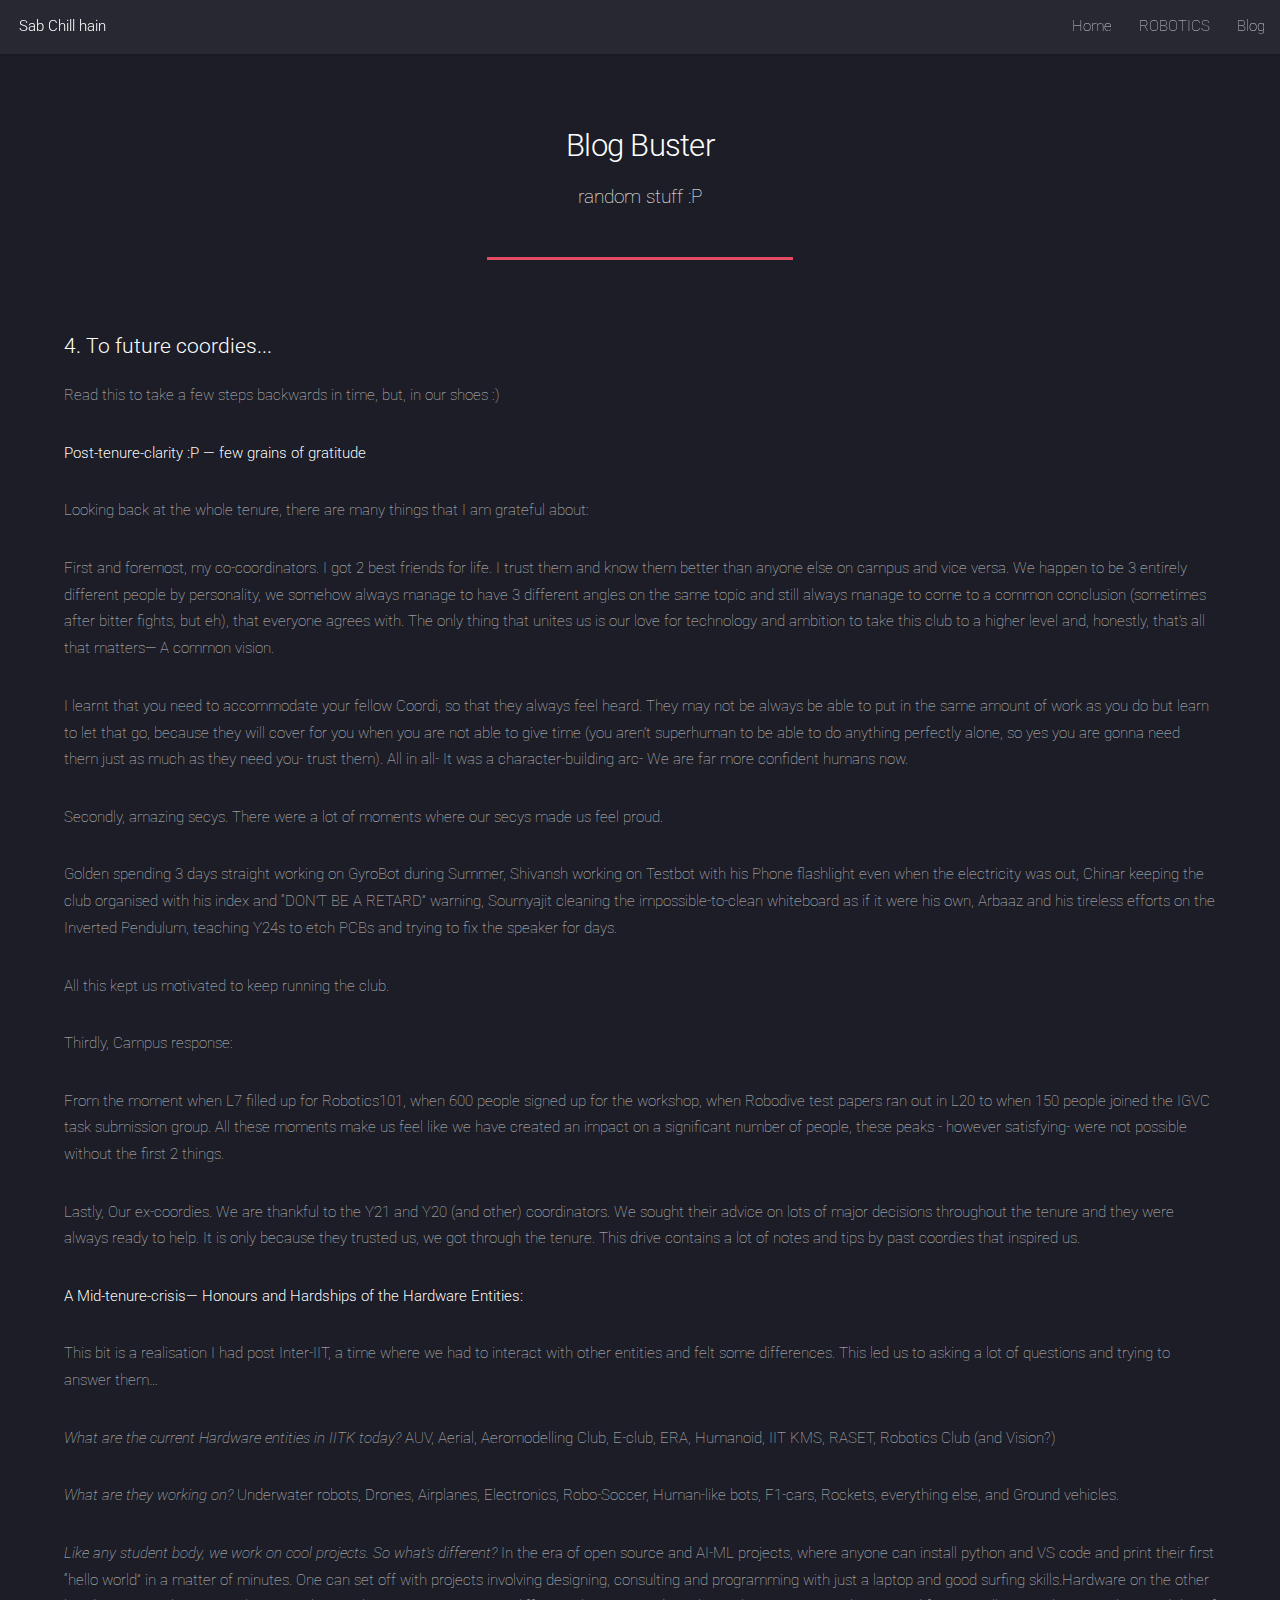
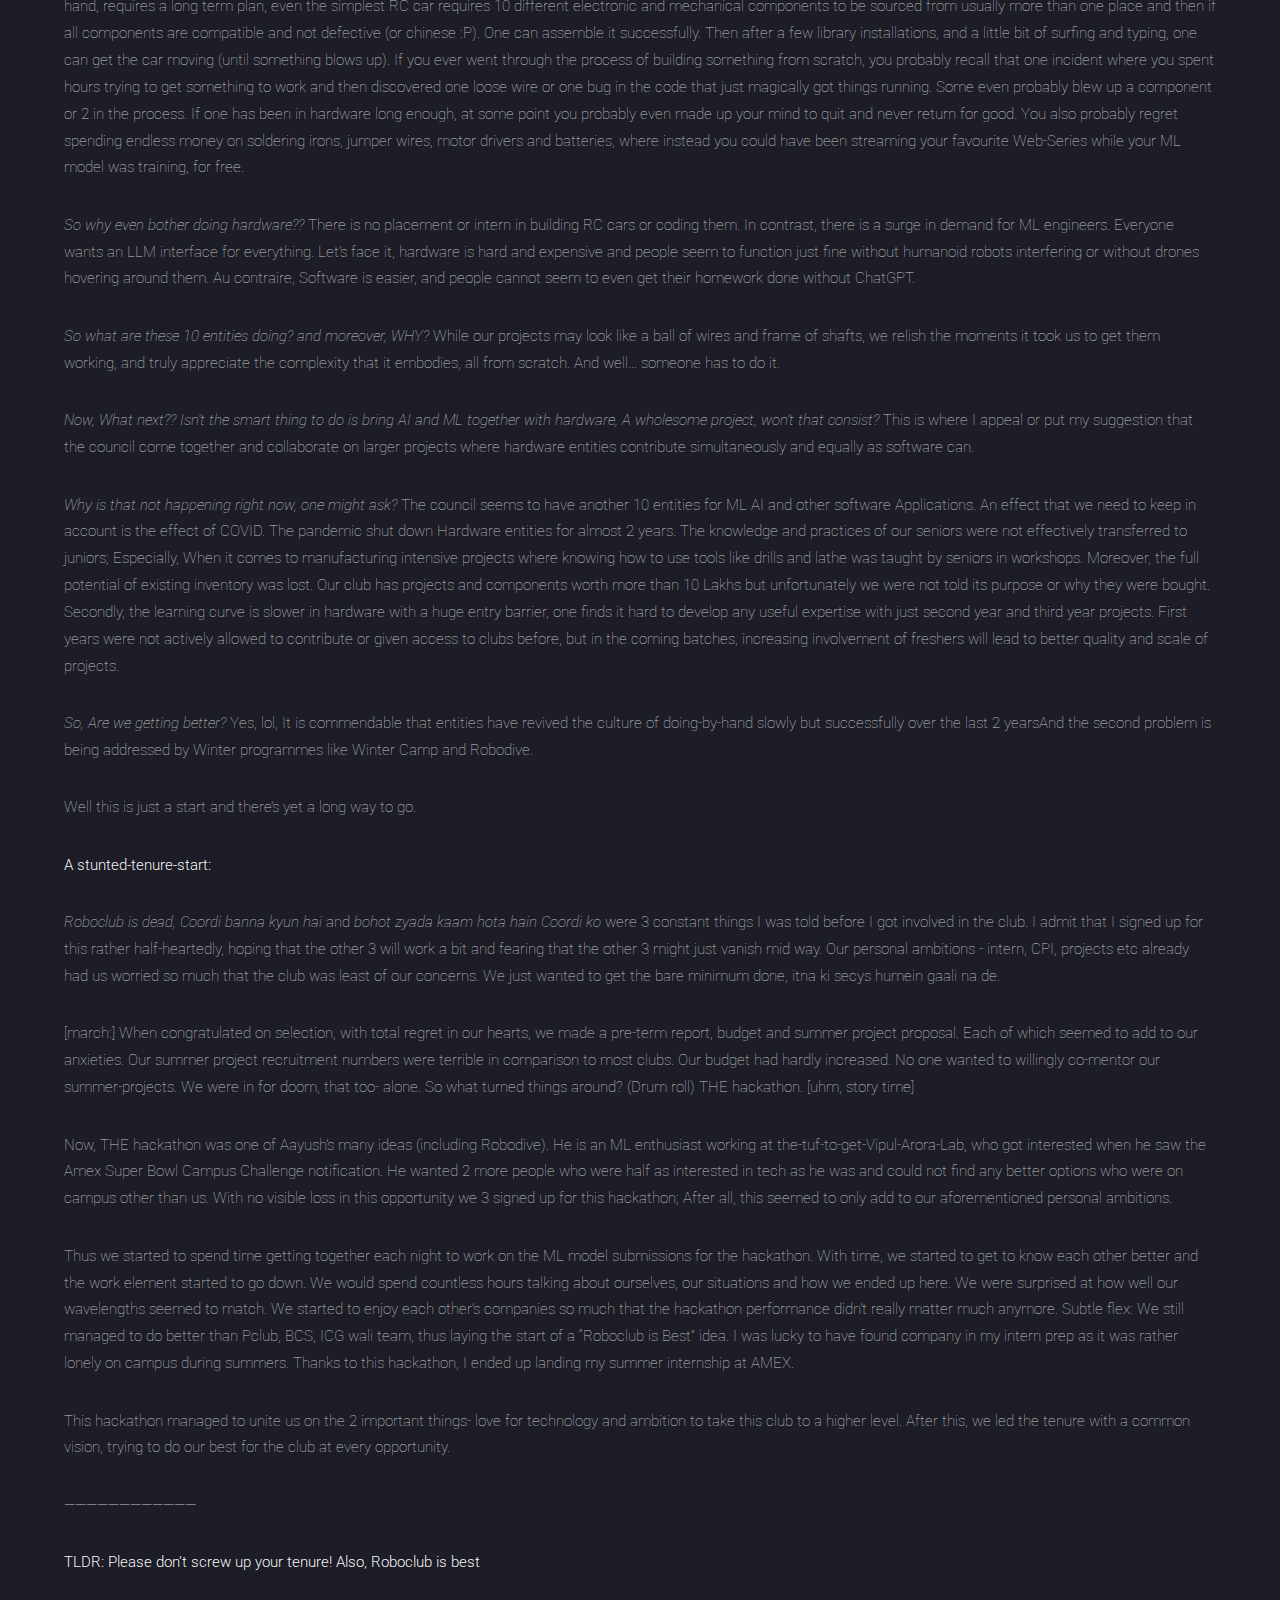
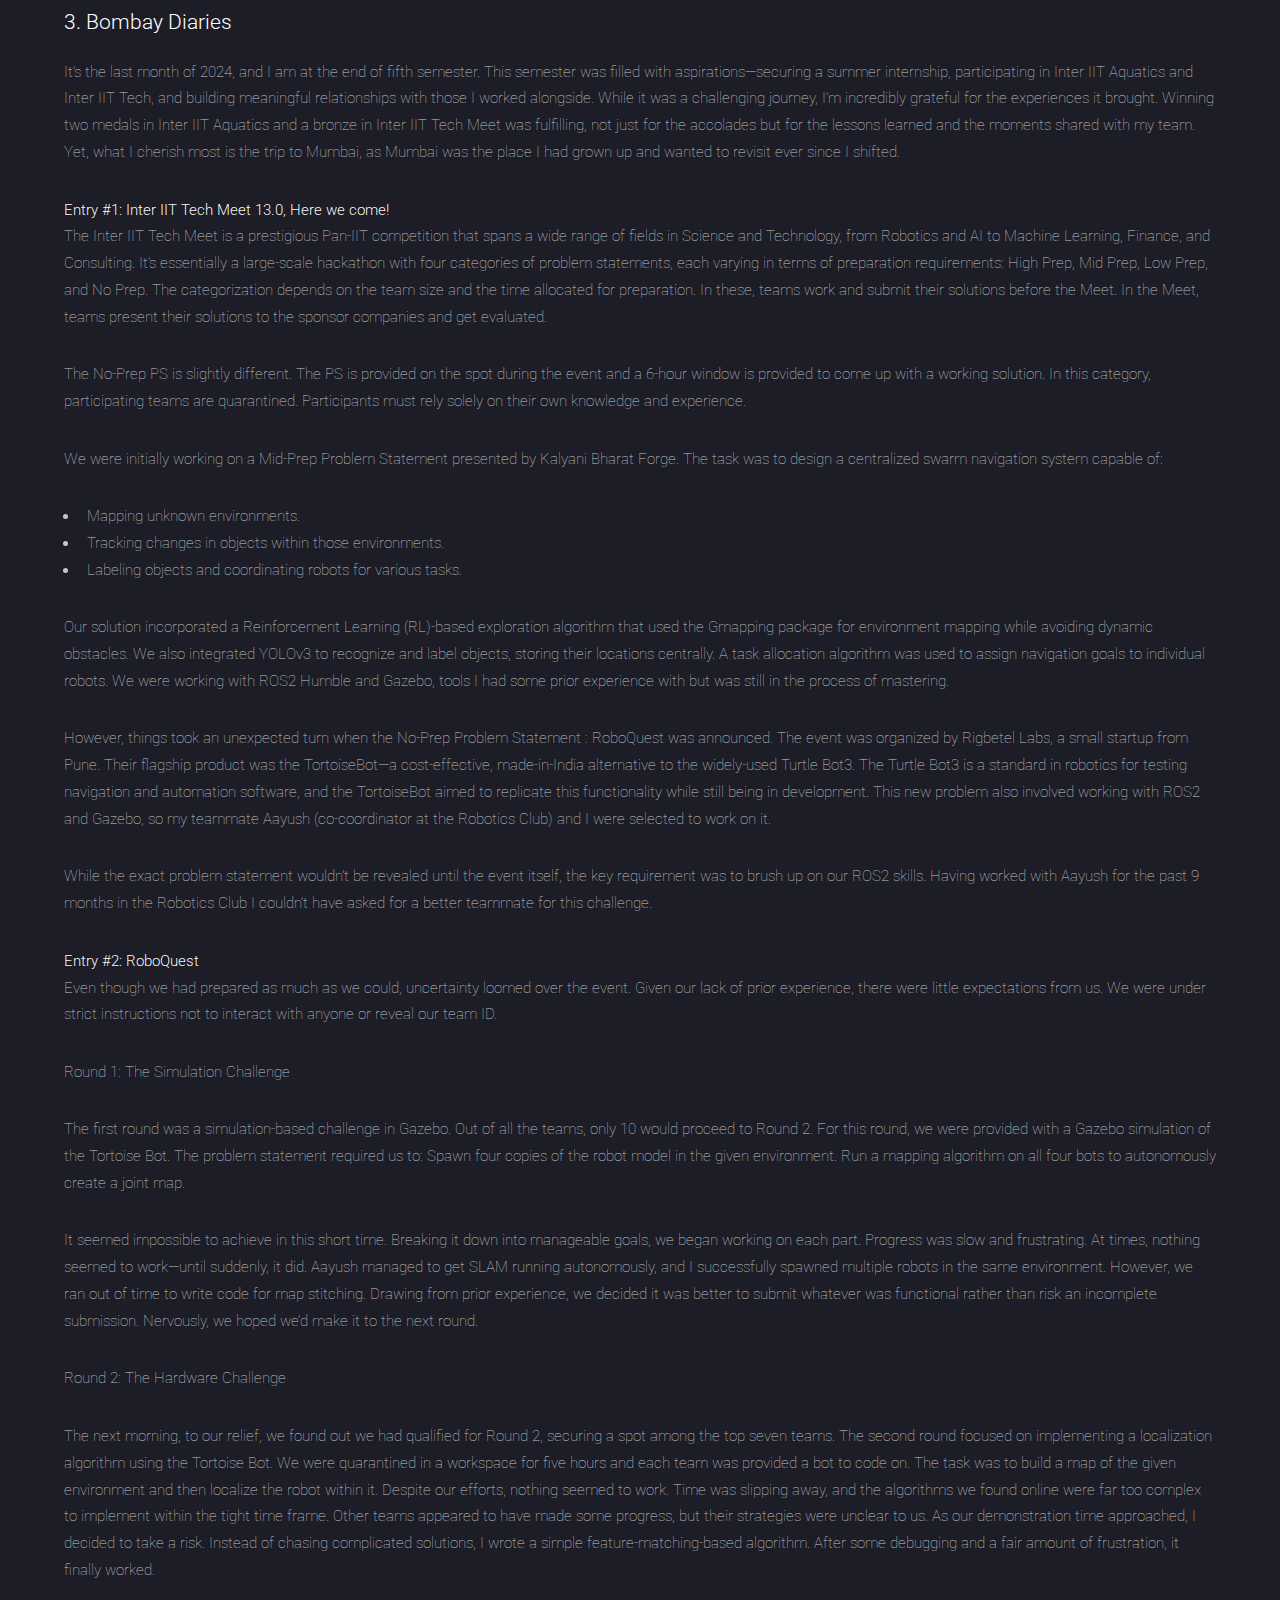
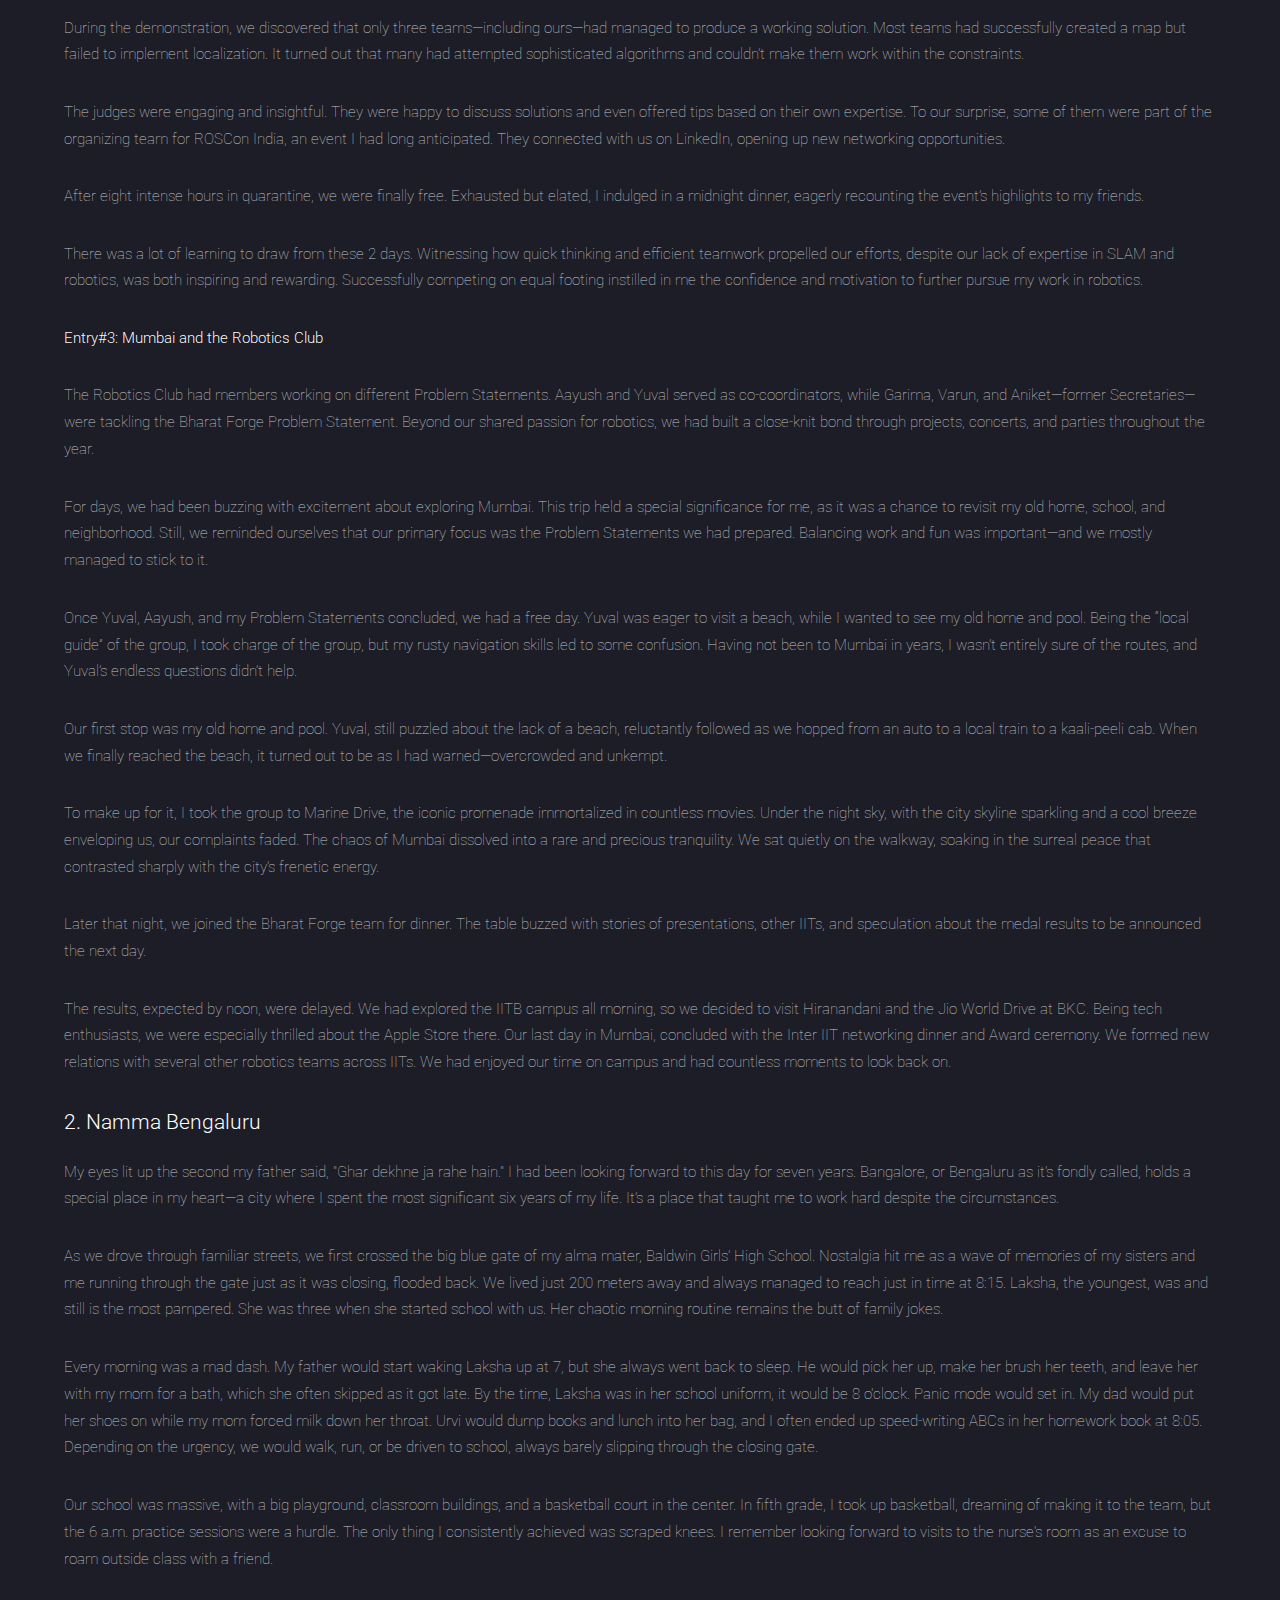
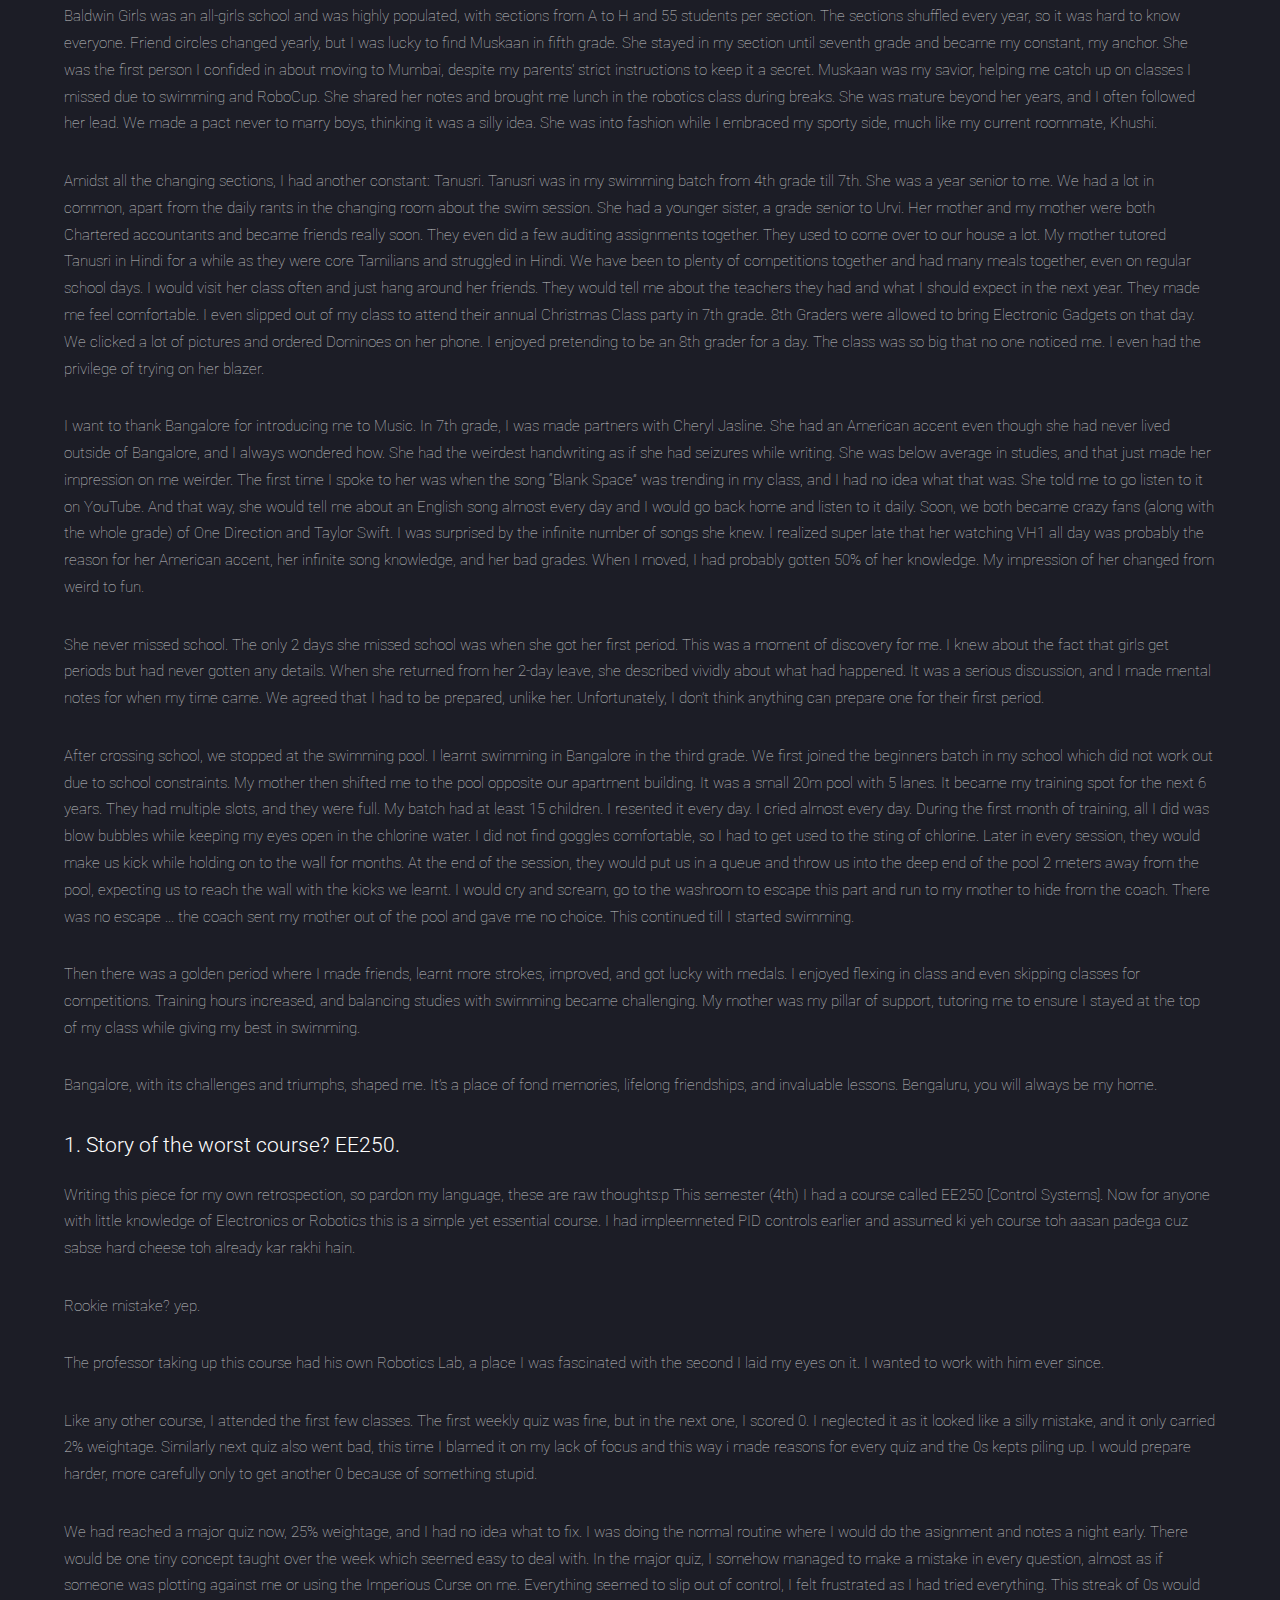
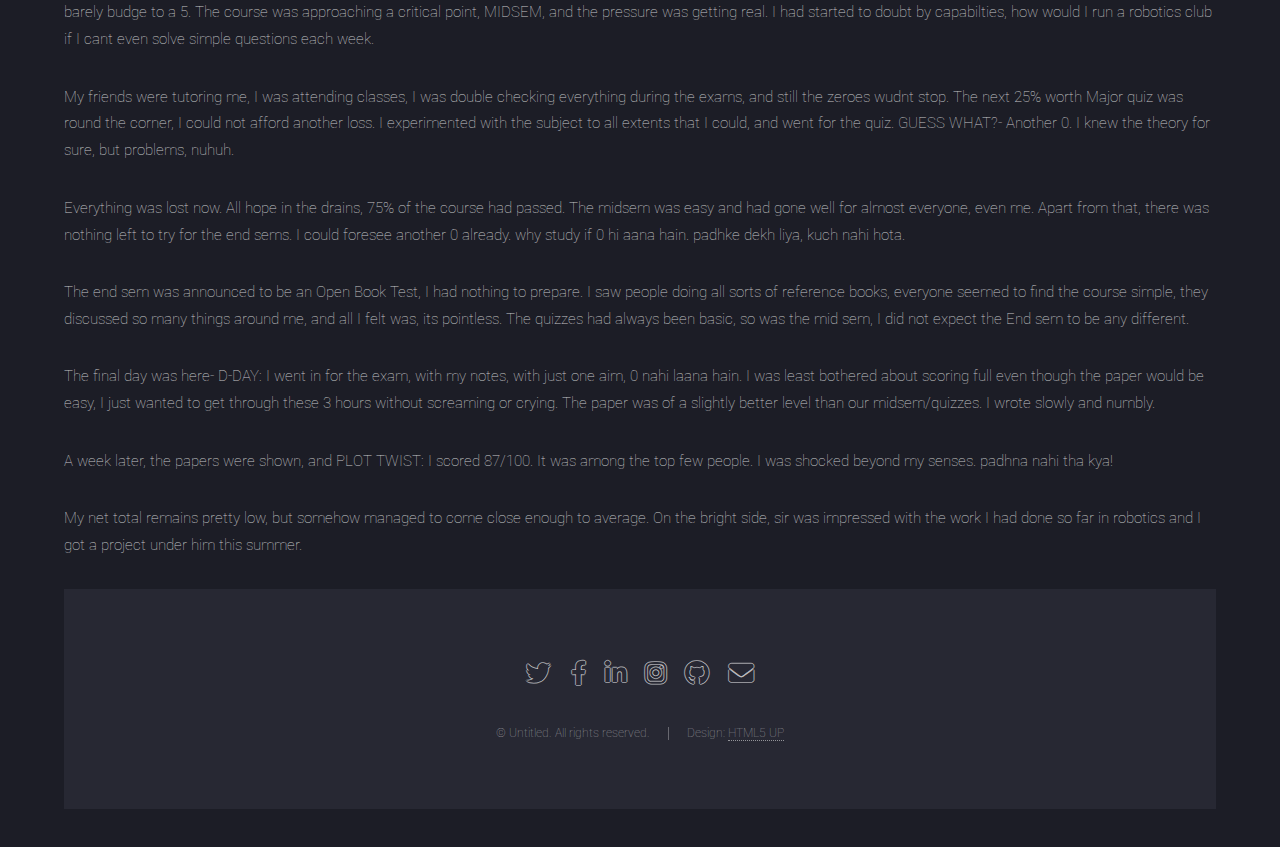
<file: blog.html>
<!DOCTYPE HTML>
<!--
	Landed by HTML5 UP
	html5up.net | @ajlkn
	Free for personal and commercial use under the CCA 3.0 license (html5up.net/license)
-->
<html>
	<head>
		<title>Elements</title>
		<meta charset="utf-8" />
		<meta name="viewport" content="width=device-width, initial-scale=1, user-scalable=no" />
		<link rel="stylesheet" href="assets/css/main.css" />
		<noscript><link rel="stylesheet" href="assets/css/noscript.css" /></noscript>
	</head>
	<!-- Google tag (gtag.js) -->
	<script async src="https://www.googletagmanager.com/gtag/js?id=G-2S0T8ME95P"></script>
	<script>
  		window.dataLayer = window.dataLayer || [];
  		function gtag(){dataLayer.push(arguments);}
  		gtag('js', new Date());
  		gtag('config', 'G-2S0T8ME95P');
	</script>
	<body class="is-preload">
		<div id="page-wrapper">

			<!-- Header -->
				<header id="header">
					<h1 id="logo"><a href="index.html">Sab Chill hain</a></h1>
					<nav id="nav">
						<ul>
							<li><a href="index.html">Home</a></li>
							<!-- <li>
								<a href="#">Layouts</a>
								<ul>
									<li><a href="left-sidebar.html">Left Sidebar</a></li>
									<li><a href="right-sidebar.html">Right Sidebar</a></li>
									<li><a href="no-sidebar.html">No Sidebar</a></li>
									<li>
										<a href="#">Submenu</a>
										<ul>
											<li><a href="#">Option 1</a></li>
											<li><a href="#">Option 2</a></li>
											<li><a href="#">Option 3</a></li>
											<li><a href="#">Option 4</a></li>
										</ul>
									</li>
								</ul>
							</li> -->
							<li><a href="elements.html">ROBOTICS</a></li>
                            <li><a href="blog.html">Blog</a></li>
							<!-- <li><a href="#" class="button primary">Sign Up</a></li> -->
						</ul>
					</nav>
				</header>

			<!-- Main -->
				<div id="main" class="wrapper style1">
					<div class="container">
						<header class="major">
							<h2>Blog Buster</h2>
							<p>random stuff :P</p>
						</header>
						<section>
							<header>
								<h3>4. To future coordies...</h3>
							</header>
							
							
    <p>Read this to take a few steps backwards in time, but, in our shoes :)</p>
    
    <strong><p>Post-tenure-clarity :P — few grains of gratitude</p></strong>
    
    <p>Looking back at the whole tenure, there are many things that I am grateful about:</p>
    
    <p>First and foremost, my co-coordinators. I got 2 best friends for life. I trust them and know them better than anyone else on campus and vice versa. We happen to be 3 entirely different people by personality, we somehow always manage to have 3 different angles on the same topic and still always manage to come to a common conclusion (sometimes after bitter fights, but eh), that everyone agrees with. The only thing that unites us is our love for technology and ambition to take this club to a higher level and, honestly, that's all that matters— A common vision.</p>
    
    <p>I learnt that you need to accommodate your fellow Coordi, so that they always feel heard. They may not be always be able to put in the same amount of work as you do but learn to let that go, because they will cover for you when you are not able to give time (you aren’t superhuman to be able to do anything perfectly alone, so yes you are gonna need them just as much as they need you- trust them). All in all- It was a character-building arc- We are far more confident humans now.</p>
    
    <p>Secondly, amazing secys. There were a lot of moments where our secys made us feel proud.</p>
    
    <p>Golden spending 3 days straight working on GyroBot during Summer, Shivansh working on Testbot with his Phone flashlight even when the electricity was out, Chinar keeping the club organised with his index and “DON’T BE A RETARD” warning, Soumyajit cleaning the impossible-to-clean whiteboard as if it were his own, Arbaaz and his tireless efforts on the Inverted Pendulum, teaching Y24s to etch PCBs and trying to fix the speaker for days.</p>
    
    <p>All this kept us motivated to keep running the club.</p>
    
    <p>Thirdly, Campus response:</p>
    
    <p>From the moment when L7 filled up for Robotics101, when 600 people signed up for the workshop, when Robodive test papers ran out in L20 to when 150 people joined the IGVC task submission group. All these moments make us feel like we have created an impact on a significant number of people, these peaks - however satisfying- were not possible without the first 2 things.</p>
    
    <p>Lastly, Our ex-coordies. We are thankful to the Y21 and Y20 (and other) coordinators. We sought their advice on lots of major decisions throughout the tenure and they were always ready to help. It is only because they trusted us, we got through the tenure. This drive contains a lot of notes and tips by past coordies that inspired us.</p>
    
    <p><strong>A Mid-tenure-crisis— Honours and Hardships of the Hardware Entities:</strong></p>
    
    <p>This bit is a realisation I had post Inter-IIT, a time where we had to interact with other entities and felt some differences. This led us to asking a lot of questions and trying to answer them…</p>
    
    <p><i>What are the current Hardware entities in IITK today?</i> AUV, Aerial, Aeromodelling Club, E-club, ERA, Humanoid, IIT KMS, RASET, Robotics Club (and Vision?)</p>
    
    <p><i>What are they working on?</i> Underwater robots, Drones, Airplanes, Electronics, Robo-Soccer, Human-like bots, F1-cars, Rockets, everything else, and  Ground vehicles.</p>
    
    <p><i>Like any student body, we work on cool projects. So what's different?</i> In the era of open source and AI-ML projects, where anyone can install python and VS code and print their first “hello world” in a matter of minutes. One can set off with projects involving designing, consulting and programming with just a laptop and good surfing skills.Hardware on the other
		hand, requires a long term plan, even the simplest RC car requires 10 different electronic and
		mechanical components to be sourced from usually more than one place and then if all
		components are compatible and not defective (or chinese :P). One can assemble it
		successfully. Then after a few library installations, and a little bit of surfing and typing, one
		can get the car moving (until something blows up). If you ever went through the process of
		building something from scratch, you probably recall that one incident where you spent
		hours trying to get something to work and then discovered one loose wire or one bug in the
		code that just magically got things running. Some even probably blew up a component or 2
		in the process. If one has been in hardware long enough, at some point you probably even
		made up your mind to quit and never return for good. You also probably regret spending
		endless money on soldering irons, jumper wires, motor drivers and batteries, where instead
		you could have been streaming your favourite Web-Series while your ML model was training,
		for free.</p>
    
    <p><i>So why even bother doing hardware??</i> There is no placement or intern in building RC cars or coding them. In contrast, there is a surge in demand for ML engineers. Everyone wants an
		LLM interface for everything. Let’s face it, hardware is hard and expensive and people seem
		to function just fine without humanoid robots interfering or without drones hovering around
		them. Au contraire, Software is easier, and people cannot seem to even get their homework
		done without ChatGPT.</p>
    
	<p>	<i>So what are these 10 entities doing? and moreover, WHY?</i> While our projects may look like a
		ball of wires and frame of shafts, we relish the moments it took us to get them working, and
		truly appreciate the complexity that it embodies, all from scratch. And well… someone has to
		do it.
	</p>
<p>
	<i>Now, What next?? Isn't the smart thing to do is bring AI and ML together with hardware, A
		wholesome project, won’t that consist? </i>	This is where I appeal or put my suggestion that the
		council come together and collaborate on larger projects where hardware entities contribute
		simultaneously and equally as software can.
		</p>
		<p><i>Why is that not happening right now, one might ask?</i>
		 The council seems to have another 10
		entities for ML AI and other software Applications. An effect that we need to keep in account
		is the effect of COVID. The pandemic shut down Hardware entities for almost 2 years. The
		knowledge and practices of our seniors were not effectively transferred to juniors; Especially,
		When it comes to manufacturing intensive projects where knowing how to use tools like drills
		and lathe was taught by seniors in workshops. Moreover, the full potential of existing
		inventory was lost. Our club has projects and components worth more than 10 Lakhs but
		unfortunately we were not told its purpose or why they were bought. Secondly, the learning
		curve is slower in hardware with a huge entry barrier, one finds it hard to develop any useful
		expertise with just second year and third year projects. First years were not actively allowed
		to contribute or given access to clubs before, but in the coming batches, increasing
		involvement of freshers will lead to better quality and scale of projects.
	</p>
    <p><i>So, Are we getting better? </i>Yes, lol, It is commendable that entities have revived the culture of doing-by-hand slowly but successfully over the last 2 yearsAnd the second problem is being
		addressed by Winter programmes like Winter Camp and Robodive.<p>
		</p>
		<p>
		Well this is just a start and there’s yet a long way to go.</p>
    
    <p><strong>A stunted-tenure-start:</strong></p>
    
    <p><i>Roboclub is dead, Coordi banna kyun hai</i> and <i>bohot zyada kaam hota hain Coordi ko</i> were 3 constant things I was told before I got involved in the club. I admit that I signed up for this rather
		half-heartedly, hoping that the other 3 will work a bit and fearing that the other 3 might just vanish
		mid way. Our personal ambitions - intern, CPI, projects etc already had us worried so much that the
		club was least of our concerns. We just wanted to get the bare minimum done, itna ki secys humein
		gaali na de.</p>
	<p>[march:] When congratulated on selection, with total regret in our hearts, we made a pre-term report,
		budget and summer project proposal. Each of which seemed to add to our anxieties. Our summer
		project recruitment numbers were terrible in comparison to most clubs. Our budget had hardly
		increased. No one wanted to willingly co-mentor our summer-projects. We were in for doom, that
		too- alone. So what turned things around? (Drum roll) THE hackathon. [uhm, story time]
	</p>	
    <p>Now, THE hackathon was one of Aayush’s many ideas (including Robodive). He is an ML enthusiast
		working at the-tuf-to-get-Vipul-Arora-Lab, who got interested when he saw the Amex Super Bowl
		Campus Challenge notification. He wanted 2 more people who were half as interested in tech as he
		was and could not find any better options who were on campus other than us. With no visible loss in
		this opportunity we 3 signed up for this hackathon; After all, this seemed to only add to our
		aforementioned personal ambitions.</p>
    
    <p>Thus we started to spend time getting together each night to work on the ML model submissions for the hackathon. With time, we started to get to know each other better and the work element started
		to go down. We would spend countless hours talking about ourselves, our situations and how we
		ended up here. We were surprised at how well our wavelengths seemed to match. We started to
		enjoy each other’s companies so much that the hackathon performance didn’t really matter much
		anymore. Subtle flex: We still managed to do better than Pclub, BCS, ICG wali team, thus laying the
		start of a “Roboclub is Best” idea. I was lucky to have found company in my intern prep as it was
		rather lonely on campus during summers. Thanks to this hackathon, I ended up landing my summer
		internship at AMEX.</p>
    
    <p>This hackathon managed to unite us on the 2 important things- love for technology and ambition to take this club to a higher level.  After this, we led the tenure with a common vision, trying to do
		our best for the club at every opportunity.</p>
    
    <p>————————————</p>
    
    <p><strong>TLDR: Please don’t screw up your tenure! Also, Roboclub is best</strong></p>
						
						<section>
							<header>
								<h3>3. Bombay Diaries</h3>
							</header>
							
								It’s the last month of 2024, and I am at the end of fifth semester. This semester was filled with aspirations—securing a summer internship, participating in Inter IIT Aquatics and Inter IIT Tech, and building meaningful relationships with those I worked alongside. While it was a challenging journey, I’m incredibly grateful for the experiences it brought. Winning two medals in Inter IIT Aquatics and a bronze in Inter IIT Tech Meet was fulfilling, not just for the accolades but for the lessons learned and the moments shared with my team. Yet, what I cherish most is the trip to Mumbai, as Mumbai was the place I had grown up and wanted to revisit ever since I shifted. 
							</p>	
								<strong>Entry #1: Inter IIT Tech Meet 13.0, Here we come!</strong> 

								<p>
									The Inter IIT Tech Meet is a prestigious Pan-IIT competition that spans a wide range of fields in Science and Technology, from Robotics and AI to Machine Learning, Finance, and Consulting. It’s essentially a large-scale hackathon with four categories of problem statements, each varying in terms of preparation requirements: High Prep, Mid Prep, Low Prep, and No Prep. The categorization depends on the team size and the time allocated for preparation.
								In these, teams work and submit their solutions before the Meet. In the Meet, teams present their solutions to the sponsor companies and get evaluated. 
								</p><p>
								The No-Prep PS is slightly different. The PS is provided on the spot during the event and a 6-hour window is provided to come up with a working solution. In this category, participating teams are quarantined. Participants must rely solely on their own knowledge and experience.
							</p><p>
								We were initially working on a Mid-Prep Problem Statement presented by Kalyani Bharat Forge. The task was to design a centralized swarm navigation system capable of:
								<ul>
									<li>Mapping unknown environments.</li>
									<li>Tracking changes in objects within those environments.</li>
									<li>Labeling objects and coordinating robots for various tasks.</li>
								</ul>
								
								</p>
								<p>

								Our solution incorporated a Reinforcement Learning (RL)-based exploration algorithm that used the Gmapping package for environment mapping while avoiding dynamic obstacles. We also integrated YOLOv3 to recognize and label objects, storing their locations centrally. A task allocation algorithm was used to assign navigation goals to individual robots.
								We were working with ROS2 Humble and Gazebo, tools I had some prior experience with but was still in the process of mastering.
							</p>
							<p>However, things took an unexpected turn when the No-Prep Problem Statement : RoboQuest was announced.  The event was organized by Rigbetel Labs, a small startup from Pune. Their flagship product was the TortoiseBot—a cost-effective, made-in-India alternative to the widely-used Turtle Bot3. The Turtle Bot3 is a standard in robotics for testing navigation and automation software, and the TortoiseBot aimed to replicate this functionality while still being in development.
								This new problem also involved working with ROS2 and Gazebo, so my teammate Aayush (co-coordinator at the Robotics Club) and I were selected to work on it.
								</p>
								While the exact problem statement wouldn’t be revealed until the event itself, the key requirement was to brush up on our ROS2 skills. Having worked with Aayush for the past 9 months in the Robotics Club I couldn’t have asked for a better teammate for this challenge. 
								
								</p>
								<strong>Entry #2: RoboQuest </strong>
							<p>
								Even though we had prepared as much as we could, uncertainty loomed over the event. Given our lack of prior experience, there were little expectations from us. We were under strict instructions not to interact with anyone or reveal our team ID. 
							</p>	
							<p>Round 1: The Simulation Challenge</p>
							<p>

								The first round was a simulation-based challenge in Gazebo. Out of all the teams, only 10 would proceed to Round 2. For this round, we were provided with a Gazebo simulation of the Tortoise Bot. The problem statement required us to:
								Spawn four copies of the robot model in the given environment.
								Run a mapping algorithm on all four bots to autonomously create a joint map.
							</p>
							<p>
								It seemed impossible to achieve in this short time. Breaking it down into manageable goals, we began working on each part. Progress was slow and frustrating. At times, nothing seemed to work—until suddenly, it did. Aayush managed to get SLAM running autonomously, and I successfully spawned multiple robots in the same environment.
								However, we ran out of time to write code for map stitching. Drawing from prior experience, we decided it was better to submit whatever was functional rather than risk an incomplete submission. Nervously, we hoped we’d make it to the next round.
							</p>
							<p>
								Round 2: The Hardware Challenge
							</p>
							<p>
								The next morning, to our relief, we found out we had qualified for Round 2, securing a spot among the top seven teams. The second round focused on implementing a localization algorithm using the Tortoise Bot. We were quarantined in a workspace for five hours and each team was provided a bot to code on. The task was to build a map of the given environment and then localize the robot within it.
								Despite our efforts, nothing seemed to work. Time was slipping away, and the algorithms we found online were far too complex to implement within the tight time frame. Other teams appeared to have made some progress, but their strategies were unclear to us.
								As our demonstration time approached, I decided to take a risk. Instead of chasing complicated solutions, I wrote a simple feature-matching-based algorithm. After some debugging and a fair amount of frustration, it finally worked.
							</p>
							<p>
								During the demonstration, we discovered that only three teams—including ours—had managed to produce a working solution. Most teams had successfully created a map but failed to implement localization. It turned out that many had attempted sophisticated algorithms and couldn’t make them work within the constraints.
							</p>
							<p>
								The judges were engaging and insightful. They were happy to discuss solutions and even offered tips based on their own expertise. To our surprise, some of them were part of the organizing team for ROSCon India, an event I had long anticipated. They connected with us on LinkedIn, opening up new networking opportunities.
							</p>
							<p>
								After eight intense hours in quarantine, we were finally free. Exhausted but elated, I indulged in a midnight dinner, eagerly recounting the event’s highlights to my friends.
							</p>
							<p>
								There was a lot of learning to draw from these 2 days. Witnessing how quick thinking and efficient teamwork propelled our efforts, despite our lack of expertise in SLAM and robotics, was both inspiring and rewarding. Successfully competing on equal footing instilled in me the confidence and motivation to further pursue my work in robotics. 
							</p>
							<p>
								<strong>Entry#3: Mumbai and the Robotics Club </strong> 
							</p>
							<p>
								The Robotics Club had members working on different Problem Statements. Aayush and Yuval served as co-coordinators, while Garima, Varun, and Aniket—former Secretaries—were tackling the Bharat Forge Problem Statement. Beyond our shared passion for robotics, we had built a close-knit bond through projects, concerts, and parties throughout the year.
							</p>
							<p>
								For days, we had been buzzing with excitement about exploring Mumbai. This trip held a special significance for me, as it was a chance to revisit my old home, school, and neighborhood. Still, we reminded ourselves that our primary focus was the Problem Statements we had prepared. Balancing work and fun was important—and we mostly managed to stick to it.
							</p>
							<p>
								Once Yuval, Aayush, and my Problem Statements concluded, we had a free day. Yuval was eager to visit a beach, while I wanted to see my old home and pool. Being the “local guide” of the group, I took charge of the group, but my rusty navigation skills led to some confusion. Having not been to Mumbai in years, I wasn’t entirely sure of the routes, and Yuval’s endless questions didn’t help.
							</p>
							<p>
								Our first stop was my old home and pool. Yuval, still puzzled about the lack of a beach, reluctantly followed as we hopped from an auto to a local train to a kaali-peeli cab. When we finally reached the beach, it turned out to be as I had warned—overcrowded and unkempt.
							</p>
							<p>
								To make up for it, I took the group to Marine Drive, the iconic promenade immortalized in countless movies. Under the night sky, with the city skyline sparkling and a cool breeze enveloping us, our complaints faded. The chaos of Mumbai dissolved into a rare and precious tranquility. We sat quietly on the walkway, soaking in the surreal peace that contrasted sharply with the city’s frenetic energy.
							</p>
							<p>
								Later that night, we joined the Bharat Forge team for dinner. The table buzzed with stories of presentations, other IITs, and speculation about the medal results to be announced the next day.
							</p>
							<p>
								The results, expected by noon, were delayed. We had explored the IITB campus all morning, so we decided to visit Hiranandani and the Jio World Drive at BKC. Being tech enthusiasts, we were especially thrilled about the Apple Store there. Our last day in Mumbai, concluded with the Inter IIT networking dinner and Award ceremony. We formed new relations with several other robotics teams across IITs. We had enjoyed our time on campus and had countless moments to look back on. 
								
								
							</p>

						<section>
							<header>
								<h3>2. Namma Bengaluru </h3>
							</header>
							<p>
								My eyes lit up the second my father said, "Ghar dekhne ja rahe hain." 
                                I had been looking forward to this day for seven years. Bangalore, or Bengaluru as it's fondly called, holds a special place in my heart—a city where I spent the most significant six years of my life. It’s a place that taught me to work hard despite the circumstances.
</p>
<p>As we drove through familiar streets, we first crossed the big blue gate of my alma mater, Baldwin Girls’ High School. 
    Nostalgia hit me as a wave of memories of my sisters and me running through the gate just as it was closing, flooded back. 
    We lived just 200 meters away and always managed to reach just in time at 8:15.
     Laksha, the youngest, was and still is the most pampered. She was three when she started school with us. 
     Her chaotic morning routine remains the butt of family jokes.</p><p>
Every morning was a mad dash. My father would start waking Laksha up at 7, but she always went back to sleep. 
He would pick her up, make her brush her teeth, and leave her with my mom for a bath, which she often skipped as it got late. 
By the time, Laksha was in her school uniform, it would be 8 o'clock. Panic mode would set in. My dad would put her shoes on while my mom forced milk down her throat. Urvi would dump books and lunch into her bag, and I often ended up speed-writing ABCs in her homework book at 8:05. Depending on the urgency, we would walk, run, or be driven to school, always barely slipping through the closing gate.
     </p>
     <p>
        Our school was massive, with a big playground, classroom buildings, and a basketball court in the center.
        In fifth grade, I took up basketball, dreaming of making it to the team, but the 6 a.m. practice sessions were a hurdle. 
        The only thing I consistently achieved was scraped knees.
        I remember looking forward to visits to the nurse's room as an excuse to roam outside class with a friend.
     </p>
<p>Baldwin Girls was an all-girls school and was highly populated, with sections from A to H and 55 students per section.
    The sections shuffled every year, so it was hard to know everyone.
     Friend circles changed yearly, but I was lucky to find Muskaan in fifth grade. 
     She stayed in my section until seventh grade and became my constant, my anchor. 
     She was the first person I confided in about moving to Mumbai, despite my parents' strict instructions to keep it a secret.
   Muskaan was my savior, helping me catch up on classes I missed due to swimming and RoboCup. 
   She shared her notes and brought me lunch in the robotics class during breaks.
   She was mature beyond her years, and I often followed her lead. 
   We made a pact never to marry boys, thinking it was a silly idea. 
   She was into fashion while I embraced my sporty side, much like my current roommate, Khushi.</p>
<p>
    Amidst all the changing sections, I had another constant: Tanusri. 
    Tanusri was in my swimming batch from 4th grade till 7th. 
    She was a year senior to me. We had a lot in common, apart from the daily rants in the changing room about the swim session. 
    She had a younger sister, a grade senior to Urvi. Her mother and my mother were both Chartered accountants and became friends 
    really soon. They even did a few auditing assignments together. They used to come over to our house a lot. My mother tutored 
    Tanusri in Hindi for a while as they were core Tamilians and struggled in Hindi. We have been to plenty of competitions together 
    and had many meals together, even on regular school days. I would visit her class often and just hang around her friends. 
    They would tell me about the teachers they had and what I should expect in the next year. They made me feel comfortable. 
    I even slipped out of my class to attend their annual Christmas Class party in 7th grade. 8th Graders were allowed to bring
     Electronic Gadgets on that day. We clicked a lot of pictures and ordered Dominoes on her phone.
      I enjoyed pretending to be an 8th grader for a day. The class was so big that no one noticed me.
       I even had the privilege of trying on her blazer. 
</p>
<p>
    I want to thank Bangalore for introducing me to Music. In 7th grade, I was made partners with Cheryl Jasline. 
    She had an American accent even though she had never lived outside of Bangalore, and I always wondered how. 
    She had the weirdest handwriting as if she had seizures while writing. She was below average in studies, 
    and that just made her impression on me weirder. 
    The first time I spoke to her was when the song “Blank Space” was trending in my class, and I had no idea what that was. 
    She told me to go listen to it on YouTube. And that way, she would tell me about an English song almost every day and 
    I would go back home and listen to it daily. Soon, we both became crazy fans (along with the whole grade) of One Direction and 
    Taylor Swift. I was surprised by the infinite number of songs she knew. I realized super late that her watching VH1 all day was 
    probably the reason for her American accent, her infinite song knowledge, and her bad grades. When I moved, I had probably gotten
     50% of her knowledge. My impression of her changed from weird to fun.
</p>

 <p>
    She never missed school. The only 2 days she missed school was when she got her first period.
    This was a moment of discovery for me. I knew about the fact that girls get periods but had never gotten any details.
     When she returned from her 2-day leave, she described vividly about what had happened.
      It was a serious discussion, and I made mental notes for when my time came.
       We agreed that I had to be prepared, unlike her. 
       Unfortunately, I don’t think anything can prepare one for their first period.
 </p>

<p>
    After crossing school, we stopped at the swimming pool. I learnt swimming in Bangalore in the third grade. 
    We first joined the beginners batch in my school which did not work out due to school constraints. 
    My mother then shifted me to the pool opposite our apartment building. It was a small 20m pool with 5 lanes. 
    It became my training spot for the next 6 years. They had multiple slots, and they were full. 
    My batch had at least 15 children. I resented it every day. I cried almost every day. During the first month of training, 
    all I did was blow bubbles while keeping my eyes open in the chlorine water. I did not find goggles comfortable, 
    so I had to get used to the sting of chlorine. Later in every session, they would make us kick while holding on 
    to the wall for months. At the end of the session, they would put us in a queue and throw us into the deep end of the pool 
    2 meters away from the pool, expecting us to reach the wall with the kicks we learnt. I would cry and scream, go to the washroom 
    to escape this part and run to my mother to hide from the coach. There was no escape ... the coach sent my mother out of the pool
     and gave me no choice. This continued till I started swimming.
</p><p> Then there was a golden period where I made friends, learnt more 
     strokes, improved, and got lucky with medals. I enjoyed flexing in class and even skipping classes for competitions. Training 
     hours increased, and balancing studies with swimming became challenging. My mother was my pillar of support, tutoring me to 
     ensure I stayed at the top of my class while giving my best in swimming.
</p>


<p>
    Bangalore, with its challenges and triumphs, shaped me. It’s a place of fond memories, 
lifelong friendships, and invaluable lessons. Bengaluru, you will always be my home.
</p>

<section>
	<header>
		<h3>1. Story of the worst course? EE250.</h3>
	</header>
	<p>
		Writing this piece for my own retrospection, so pardon my language, these are raw thoughts:p This semester (4th) I had a course called EE250 [Control Systems].
		Now for anyone with little knowledge of Electronics or Robotics this is a simple yet essential course. I had impleemneted PID controls earlier and assumed ki yeh course toh aasan padega 
		cuz sabse hard cheese toh already kar rakhi hain.
	</p>
		<p>
			Rookie mistake? yep.
		</p> 
		<p>
			The professor taking up this course had his own Robotics Lab, a place I was fascinated with the second 
			I laid my eyes on it. I wanted to work with him ever since.
		</p>
		<p>
			Like any other course, I attended the first few classes. The first weekly quiz was fine, but in the next one, I scored 0. I neglected it
			as it looked like a silly mistake, and it only carried 2% weightage. Similarly next quiz also went bad, this time I blamed it on my lack of 
			focus and this way i made reasons for every quiz and the 0s kepts piling up. I would prepare harder, more carefully only to get another 0 because of something stupid.  
		</p>
		<p>
			We had reached a major quiz now, 25% weightage, and I had no idea what to fix. I was doing the normal routine where I would do the asignment and notes a night early.
			There would be one tiny concept taught over the week which seemed easy to deal with. In the major quiz, I somehow managed to make a mistake in every question, almost as if
			someone was plotting against me or using the Imperious Curse on me. Everything seemed to slip out of control, I felt frustrated as I had tried everything. 
			This streak of 0s would barely budge to a 5. The course was approaching a critical point, MIDSEM, and the pressure was getting real. 
			I had started to doubt by capabilties, how would I run a robotics club if I cant even solve simple questions each week. 
		</p>
		<p>
			My friends were tutoring me, I was attending classes, I was double checking everything during the exams, and still the zeroes wudnt stop. The next 25% worth Major quiz was round the corner,
			I could not afford another loss. I experimented with the subject to all extents that I could, and went for the quiz. 
			GUESS WHAT?- Another 0. 
			I knew the theory for sure, but problems, nuhuh. 
		</p>	
		<p>
			Everything was lost now. All hope in the drains, 75% of the course had passed. The midsem was easy and had gone well for almost everyone, even me.
			Apart from that, there was nothing left to try for the end sems. I could foresee another 0 already. why study if 0 hi aana hain. padhke dekh liya, kuch nahi hota. 
		</p>
		<p>
			The end sem was announced to be an Open Book Test, I had nothing to prepare. I saw people doing all sorts of reference books, everyone seemed to find the course simple, they discussed so many things 
			around me, and all I felt was, its pointless. The quizzes had always been basic, so was the mid sem, I did not expect the End sem to be any different. 
			
		</p>
		<p>
			The final day was here- D-DAY: I went in for the exam, with my notes, with just one aim, 0 nahi laana hain. I was least bothered about scoring full even though the paper would be easy,
			I just wanted to get through these 3 hours without screaming or crying. 
			The paper was of a slightly better level than our midsem/quizzes. I wrote slowly and numbly.  
		</p>
		<p>
			A week later, the papers were shown, and PLOT TWIST: I scored 87/100. It was among the top few people. I was shocked beyond my senses. 
			padhna nahi tha kya!
		</p>	
		<p>
			My net total remains pretty low, but somehow managed to come close enough to average. On the bright side, sir was impressed with the work I had done so 
			far in robotics and I got a project under him this summer.
		</p>
						<!-- Text -->
							<!-- <section>
								<h3>Text</h3>
								<p>This is <b>bold</b> and this is <strong>strong</strong>. This is <i>italic</i> and this is <em>emphasized</em>.
								This is <sup>superscript</sup> text and this is <sub>subscript</sub> text.
								This is <u>underlined</u> and this is code: <code>for (;;) { ... }</code>. Finally, <a href="#">this is a link</a>.</p>

								<hr />

								<header>
									<h3>Heading with a Subtitle</h3>
									<p>Lorem ipsum dolor sit amet nullam id egestas urna aliquam</p>
								</header>
								<p>Nunc lacinia ante nunc ac lobortis. Interdum adipiscing gravida odio porttitor sem non mi integer non faucibus ornare mi ut ante amet placerat aliquet. Volutpat eu sed ante lacinia sapien lorem accumsan varius montes viverra nibh in adipiscing blandit tempus accumsan.</p>
								<header>
									<h4>Heading with a Subtitle</h4>
									<p>Lorem ipsum dolor sit amet nullam id egestas urna aliquam</p>
								</header>
								
							
								<p>Nunc lacinia ante nunc ac lobortis. Interdum adipiscing gravida odio porttitor sem non mi integer non faucibus ornare mi ut ante amet placerat aliquet. Volutpat eu sed ante lacinia sapien lorem accumsan varius montes viverra nibh in adipiscing blandit tempus accumsan.</p>

								<hr />

								<h2>Heading Level 2</h2>
								<h3>Heading Level 3</h3>
								<h4>Heading Level 4</h4>
								<h5>Heading Level 5</h5>
								<h6>Heading Level 6</h6>

								<hr />

								<h4>Blockquote</h4>
								<blockquote>Fringilla nisl. Donec accumsan interdum nisi, quis tincidunt felis sagittis eget tempus euismod. Vestibulum ante ipsum primis in faucibus vestibulum. Blandit adipiscing eu felis iaculis volutpat ac adipiscing accumsan faucibus. Vestibulum ante ipsum primis in faucibus lorem ipsum dolor sit amet nullam adipiscing eu felis.</blockquote>

								<h4>Preformatted</h4>
								<pre><code>i = 0;

	while (!deck.isInOrder()) {
	    print 'Iteration ' + i;
	    deck.shuffle();
	    i++;
	}

	print 'It took ' + i + ' iterations to sort the deck.';
	</code></pre>
							</section> -->

						<!-- Lists -->
							<!-- <section>
								<h3>Lists</h3>
								<div class="row">
									<div class="col-6 col-12-xsmall">

										<h4>Unordered</h4>
										<ul>
											<li>Dolor pulvinar etiam magna etiam.</li>
											<li>Sagittis adipiscing lorem eleifend.</li>
											<li>Felis enim feugiat dolore viverra.</li>
										</ul>

										<h4>Alternate</h4>
										<ul class="alt">
											<li>Dolor pulvinar etiam magna etiam.</li>
											<li>Sagittis adipiscing lorem eleifend.</li>
											<li>Felis enim feugiat dolore viverra.</li>
											<li>Lobortis adipiscing condimentum lorem.</li>
											<li>Integer eleifend erat sed accumsan.</li>
										</ul>

									</div>
									<div class="col-6 col-12-xsmall">

										<h4>Ordered</h4>
										<ol>
											<li>Dolor pulvinar etiam magna etiam.</li>
											<li>Etiam vel felis at lorem sed viverra.</li>
											<li>Felis enim feugiat dolore viverra.</li>
											<li>Dolor pulvinar etiam magna etiam.</li>
											<li>Etiam vel felis at lorem sed viverra.</li>
											<li>Felis enim feugiat dolore viverra.</li>
										</ol>

										<h4>Icons</h4>
										<ul class="icons">
											<li><a href="#" class="icon brands fa-twitter"><span class="label">Twitter</span></a></li>
											<li><a href="#" class="icon brands fa-facebook-f"><span class="label">Facebook</span></a></li>
											<li><a href="#" class="icon brands fa-instagram"><span class="label">Instagram</span></a></li>
											<li><a href="#" class="icon brands fa-github"><span class="label">Github</span></a></li>
											<li><a href="#" class="icon brands fa-dribbble"><span class="label">Dribbble</span></a></li>
											<li><a href="#" class="icon brands fa-tumblr"><span class="label">Tumblr</span></a></li>
										</ul>
										<ul class="icons">
											<li><a href="#" class="icon brands alt fa-twitter"><span class="label">Twitter</span></a></li>
											<li><a href="#" class="icon brands alt fa-facebook-f"><span class="label">Facebook</span></a></li>
											<li><a href="#" class="icon brands alt fa-instagram"><span class="label">Instagram</span></a></li>
											<li><a href="#" class="icon brands alt fa-github"><span class="label">Github</span></a></li>
											<li><a href="#" class="icon brands alt fa-dribbble"><span class="label">Dribbble</span></a></li>
											<li><a href="#" class="icon brands alt fa-tumblr"><span class="label">Tumblr</span></a></li>
										</ul>

									</div>
								</div>

								<h4>Actions</h4>
								<ul class="actions">
									<li><a href="#" class="button primary">Default</a></li>
									<li><a href="#" class="button">Default</a></li>
								</ul>
								<ul class="actions small">
									<li><a href="#" class="button primary small">Small</a></li>
									<li><a href="#" class="button small">Small</a></li>
								</ul>
								<div class="row">
									<div class="col-3 col-6-medium col-12-xsmall">
										<ul class="actions stacked">
											<li><a href="#" class="button primary">Default</a></li>
											<li><a href="#" class="button">Default</a></li>
										</ul>
									</div>
									<div class="col-3 col-6-medium col-12-xsmall">
										<ul class="actions stacked">
											<li><a href="#" class="button primary small">Small</a></li>
											<li><a href="#" class="button small">Small</a></li>
										</ul>
									</div>
									<div class="col-3 col-6-medium col-12-xsmall">
										<ul class="actions stacked">
											<li><a href="#" class="button primary fit">Default</a></li>
											<li><a href="#" class="button fit">Default</a></li>
										</ul>
									</div>
									<div class="col-3 col-6-medium col-12-xsmall">
										<ul class="actions stacked">
											<li><a href="#" class="button primary small fit">Small</a></li>
											<li><a href="#" class="button small fit">Small</a></li>
										</ul>
									</div>
								</div>
							</section> -->

						<!-- Table -->
							<!-- <section>
								<h3>Table</h3>
								<h4>Default</h4>
								<div class="table-wrapper">
									<table>
										<thead>
											<tr>
												<th>Name</th>
												<th>Description</th>
												<th>Price</th>
											</tr>
										</thead>
										<tbody>
											<tr>
												<td>Item 1</td>
												<td>Ante turpis integer aliquet porttitor.</td>
												<td>29.99</td>
											</tr>
											<tr>
												<td>Item 2</td>
												<td>Vis ac commodo adipiscing arcu aliquet.</td>
												<td>19.99</td>
											</tr>
											<tr>
												<td>Item 3</td>
												<td> Morbi faucibus arcu accumsan lorem.</td>
												<td>29.99</td>
											</tr>
											<tr>
												<td>Item 4</td>
												<td>Vitae integer tempus condimentum.</td>
												<td>19.99</td>
											</tr>
											<tr>
												<td>Item 5</td>
												<td>Ante turpis integer aliquet porttitor.</td>
												<td>29.99</td>
											</tr>
										</tbody>
										<tfoot>
											<tr>
												<td colspan="2"></td>
												<td>100.00</td>
											</tr>
										</tfoot>
									</table>
								</div>
								<h4>Alternate</h4>
								<div class="table-wrapper">
									<table class="alt">
										<thead>
											<tr>
												<th>Name</th>
												<th>Description</th>
												<th>Price</th>
											</tr>
										</thead>
										<tbody>
											<tr>
												<td>Item 1</td>
												<td>Ante turpis integer aliquet porttitor.</td>
												<td>29.99</td>
											</tr>
											<tr>
												<td>Item 2</td>
												<td>Vis ac commodo adipiscing arcu aliquet.</td>
												<td>19.99</td>
											</tr>
											<tr>
												<td>Item 3</td>
												<td> Morbi faucibus arcu accumsan lorem.</td>
												<td>29.99</td>
											</tr>
											<tr>
												<td>Item 4</td>
												<td>Vitae integer tempus condimentum.</td>
												<td>19.99</td>
											</tr>
											<tr>
												<td>Item 5</td>
												<td>Ante turpis integer aliquet porttitor.</td>
												<td>29.99</td>
											</tr>
										</tbody>
										<tfoot>
											<tr>
												<td colspan="2"></td>
												<td>100.00</td>
											</tr>
										</tfoot>
									</table>
								</div>
							</section> -->

						<!-- Buttons -->
							<!-- <section>
								<h3>Buttons</h3>
								<ul class="actions">
									<li><a href="#" class="button primary">Primary</a></li>
									<li><a href="#" class="button">Default</a></li>
								</ul>
								<ul class="actions">
									<li><a href="#" class="button primary large">Large</a></li>
									<li><a href="#" class="button">Default</a></li>
									<li><a href="#" class="button small">Default</a></li>
								</ul>
								<div class="row">
									<div class="col-6 col-12-xsmall">
										<ul class="actions fit">
											<li><a href="#" class="button primary fit">Fit</a></li>
											<li><a href="#" class="button fit">Fit</a></li>
										</ul>
									</div>
									<div class="col-6 col-12-xsmall">
										<ul class="actions fit small">
											<li><a href="#" class="button primary fit small">Fit + Small</a></li>
											<li><a href="#" class="button fit small">Fit + Small</a></li>
										</ul>
									</div>
								</div>
								<ul class="actions">
									<li><a href="#" class="button primary icon solid fa-download">Icon</a></li>
									<li><a href="#" class="button icon solid fa-download">Icon</a></li>
								</ul>
								<ul class="actions">
									<li><span class="button primary disabled">Primary</span></li>
									<li><span class="button disabled">Default</span></li>
								</ul>
							</section>

						Form
							<section>
								<h3>Form</h3>
								<form method="post" action="#">
									<div class="row gtr-uniform gtr-50">
										<div class="col-6 col-12-xsmall">
											<input type="text" name="name" id="name" value="" placeholder="Name" />
										</div>
										<div class="col-6 col-12-xsmall">
											<input type="email" name="email" id="email" value="" placeholder="Email" />
										</div>
										<div class="col-12">
											<select name="category" id="category">
												<option value="">- Category -</option>
												<option value="1">Manufacturing</option>
												<option value="1">Shipping</option>
												<option value="1">Administration</option>
												<option value="1">Human Resources</option>
											</select>
										</div>
										<div class="col-4 col-12-medium">
											<input type="radio" id="priority-low" name="priority" checked>
											<label for="priority-low">Low Priority</label>
										</div>
										<div class="col-4 col-12-medium">
											<input type="radio" id="priority-normal" name="priority">
											<label for="priority-normal">Normal Priority</label>
										</div>
										<div class="col-4 col-12-medium">
											<input type="radio" id="priority-high" name="priority">
											<label for="priority-high">High Priority</label>
										</div>
										<div class="col-6 col-12-medium">
											<input type="checkbox" id="copy" name="copy">
											<label for="copy">Email me a copy of this message</label>
										</div>
										<div class="col-6 col-12-medium">
											<input type="checkbox" id="human" name="human" checked>
											<label for="human">I am a human and not a robot</label>
										</div>
										<div class="col-12">
											<textarea name="message" id="message" placeholder="Enter your message" rows="6"></textarea>
										</div>
										<div class="col-12">
											<ul class="actions">
												<li><input type="submit" value="Send Message" class="primary" /></li>
												<li><input type="reset" value="Reset" /></li>
											</ul>
										</div>
									</div>
								</form>
							</section> -->

						<!-- Image -->
							<!-- <section>
								<h3>Image</h3>
								<h4>Fit</h4>
								<div class="box alt">
									<div class="row gtr-50 gtr-uniform">
										<div class="col-12"><span class="image fit"><img src="images/pic07.jpg" alt="" /></span></div>
										<div class="col-4 col-6-xsmall"><span class="image fit"><img src="images/pic02.jpg" alt="" /></span></div>
										<div class="col-4 col-6-xsmall"><span class="image fit"><img src="images/pic03.jpg" alt="" /></span></div>
										<div class="col-4 col-6-xsmall"><span class="image fit"><img src="images/pic04.jpg" alt="" /></span></div>
										<div class="col-4 col-6-xsmall"><span class="image fit"><img src="images/pic04.jpg" alt="" /></span></div>
										<div class="col-4 col-6-xsmall"><span class="image fit"><img src="images/pic02.jpg" alt="" /></span></div>
										<div class="col-4 col-6-xsmall"><span class="image fit"><img src="images/pic03.jpg" alt="" /></span></div>
										<div class="col-4 col-6-xsmall"><span class="image fit"><img src="images/pic03.jpg" alt="" /></span></div>
										<div class="col-4 col-6-xsmall"><span class="image fit"><img src="images/pic04.jpg" alt="" /></span></div>
										<div class="col-4 col-6-xsmall"><span class="image fit"><img src="images/pic02.jpg" alt="" /></span></div>
										<div class="col-4 col-6-xsmall"><span class="image fit"><img src="images/pic02.jpg" alt="" /></span></div>
										<div class="col-4 col-6-xsmall"><span class="image fit"><img src="images/pic03.jpg" alt="" /></span></div>
										<div class="col-4 col-6-xsmall"><span class="image fit"><img src="images/pic04.jpg" alt="" /></span></div>
									</div>
								</div>

								<h4>Left &amp; Right</h4>
								<p><span class="image left"><img src="images/pic08.jpg" alt="" /></span>Fringilla nisl. Donec accumsan interdum nisi, quis tincidunt felis sagittis eget. tempus euismod. Vestibulum ante ipsum primis in faucibus vestibulum. Blandit adipiscing eu felis iaculis volutpat ac adipiscing accumsan eu faucibus. Integer ac pellentesque praesent tincidunt felis sagittis eget. tempus euismod. Vestibulum ante ipsum primis in faucibus vestibulum. Blandit adipiscing eu felis iaculis volutpat ac adipiscing accumsan eu faucibus. Integer ac pellentesque praesent. Donec accumsan interdum nisi, quis tincidunt felis sagittis eget. tempus euismod. Vestibulum ante ipsum primis in faucibus vestibulum. Blandit adipiscing eu felis iaculis volutpat ac adipiscing accumsan eu faucibus. Integer ac pellentesque praesent tincidunt felis sagittis eget. tempus euismod. Vestibulum ante ipsum primis in faucibus vestibulum. Blandit adipiscing eu felis iaculis volutpat ac adipiscing accumsan eu faucibus. Integer ac pellentesque praesent. Cras aliquet accumsan curae accumsan arcu amet egestas placerat odio morbi mi adipiscing col morbi felis faucibus in gravida sollicitudin interdum commodo. Ante aliquam vis iaculis accumsan lorem ipsum dolor sit amet nullam. Cras aliquet accumsan curae accumsan arcu amet egestas placerat odio morbi mi adipiscing col morbi felis faucibus in gravida sollicitudin interdum commodo. Ante aliquam vis iaculis accumsan lorem ipsum dolor sit amet nullam.</p>
								<p><span class="image right"><img src="images/pic08.jpg" alt="" /></span>Fringilla nisl. Donec accumsan interdum nisi, quis tincidunt felis sagittis eget. tempus euismod. Vestibulum ante ipsum primis in faucibus vestibulum. Blandit adipiscing eu felis iaculis volutpat ac adipiscing accumsan eu faucibus. Integer ac pellentesque praesent tincidunt felis sagittis eget. tempus euismod. Vestibulum ante ipsum primis in faucibus vestibulum. Blandit adipiscing eu felis iaculis volutpat ac adipiscing accumsan eu faucibus. Integer ac pellentesque praesent. Donec accumsan interdum nisi, quis tincidunt felis sagittis eget. tempus euismod. Vestibulum ante ipsum primis in faucibus vestibulum. Blandit adipiscing eu felis iaculis volutpat ac adipiscing accumsan eu faucibus. Integer ac pellentesque praesent tincidunt felis sagittis eget. tempus euismod. Vestibulum ante ipsum primis in faucibus vestibulum. Blandit adipiscing eu felis iaculis volutpat ac adipiscing accumsan eu faucibus. Integer ac pellentesque praesent. Cras aliquet accumsan curae accumsan arcu amet egestas placerat odio morbi mi adipiscing col morbi felis faucibus in gravida sollicitudin interdum commodo. Ante aliquam vis iaculis accumsan lorem ipsum dolor sit amet nullam. Cras aliquet accumsan curae accumsan arcu amet egestas placerat odio morbi mi adipiscing col morbi felis faucibus in gravida sollicitudin interdum commodo. Ante aliquam vis iaculis accumsan lorem ipsum dolor sit amet nullam.</p>
							</section>

					</div>
				</div> -->

			<!-- Footer -->
				<footer id="footer">
					<ul class="icons">
						<li><a href="#" class="icon brands alt fa-twitter"><span class="label">Twitter</span></a></li>
						<li><a href="#" class="icon brands alt fa-facebook-f"><span class="label">Facebook</span></a></li>
						<li><a href="#" class="icon brands alt fa-linkedin-in"><span class="label">LinkedIn</span></a></li>
						<li><a href="#" class="icon brands alt fa-instagram"><span class="label">Instagram</span></a></li>
						<li><a href="#" class="icon brands alt fa-github"><span class="label">GitHub</span></a></li>
						<li><a href="#" class="icon solid alt fa-envelope"><span class="label">Email</span></a></li>
					</ul>
					<ul class="copyright">
						<li>&copy; Untitled. All rights reserved.</li><li>Design: <a href="http://html5up.net">HTML5 UP</a></li>
					</ul>
				</footer>

		</div>

		<!-- Scripts -->
			<script src="assets/js/jquery.min.js"></script>
			<script src="assets/js/jquery.scrolly.min.js"></script>
			<script src="assets/js/jquery.dropotron.min.js"></script>
			<script src="assets/js/jquery.scrollex.min.js"></script>
			<script src="assets/js/browser.min.js"></script>
			<script src="assets/js/breakpoints.min.js"></script>
			<script src="assets/js/util.js"></script>
			<script src="assets/js/main.js"></script>

	</body>
</html>
</file>
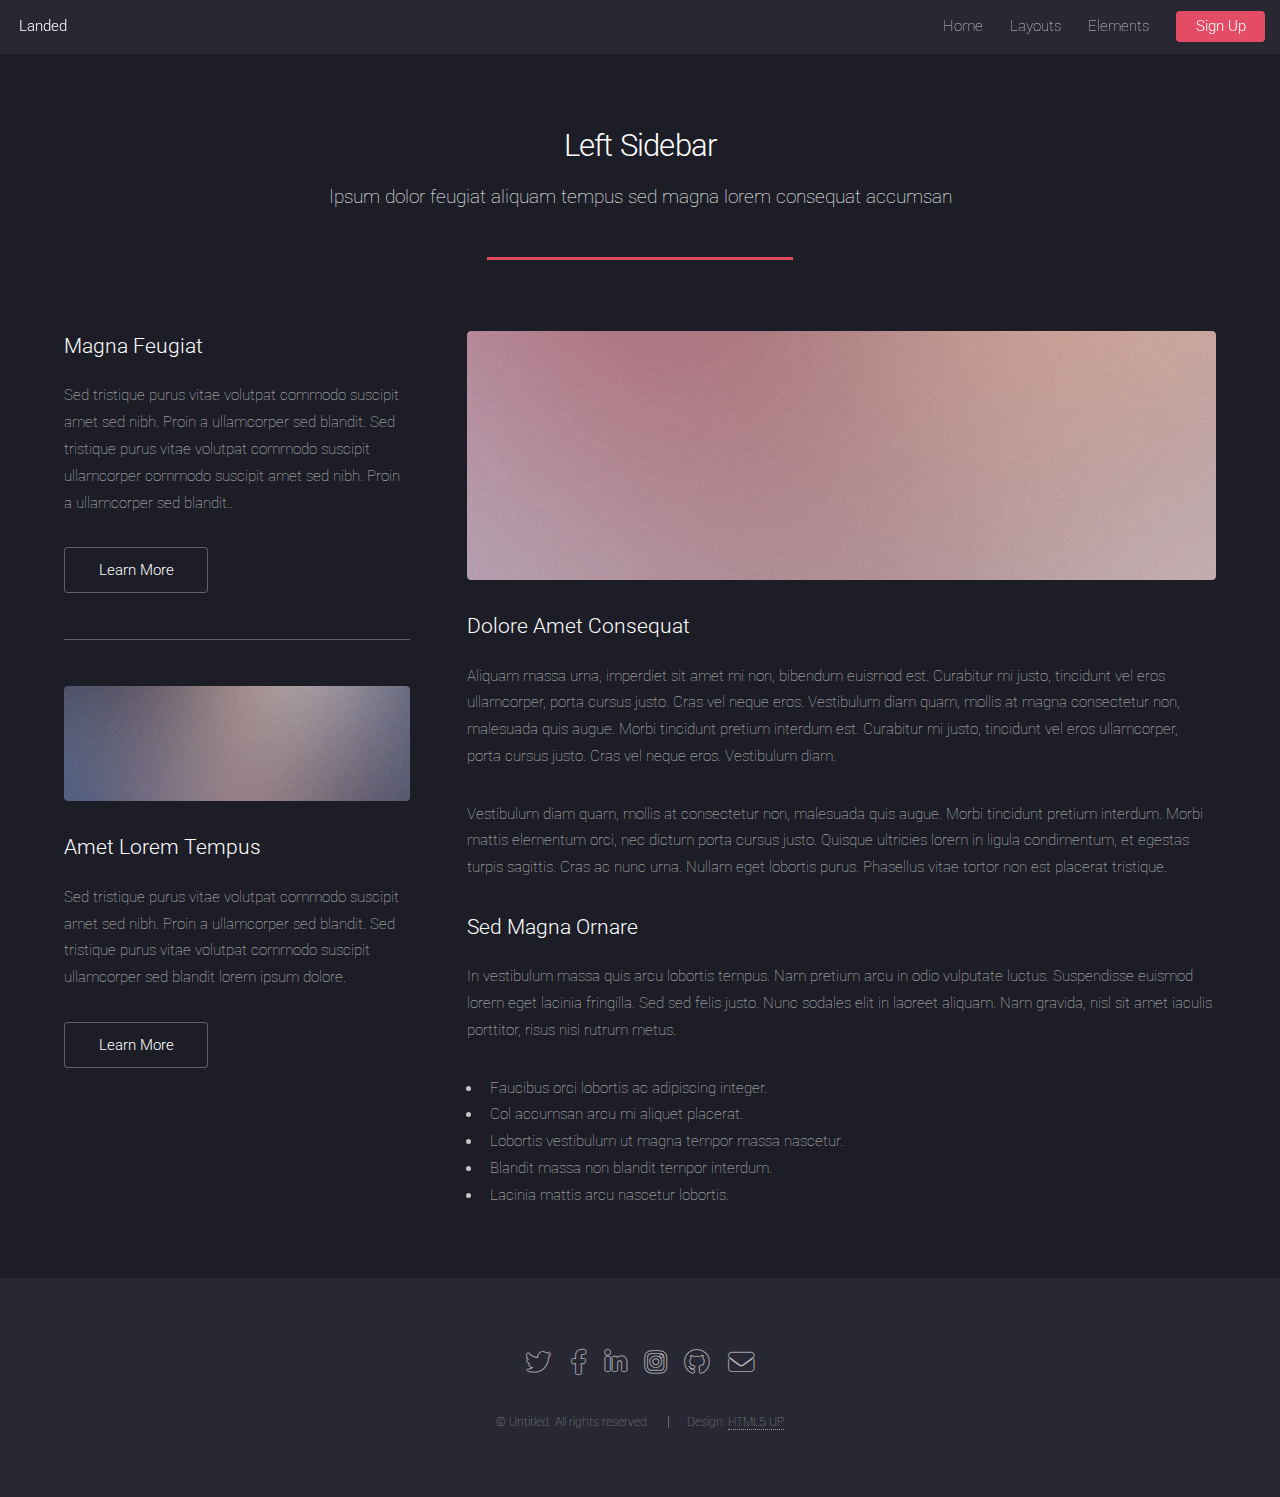
<file: left-sidebar.html>
<!DOCTYPE HTML>
<!--
	Landed by HTML5 UP
	html5up.net | @ajlkn
	Free for personal and commercial use under the CCA 3.0 license (html5up.net/license)
-->
<html>
	<head>
		<title>Left Sidebar - Landed by HTML5 UP</title>
		<meta charset="utf-8" />
		<meta name="viewport" content="width=device-width, initial-scale=1, user-scalable=no" />
		<link rel="stylesheet" href="assets/css/main.css" />
		<noscript><link rel="stylesheet" href="assets/css/noscript.css" /></noscript>
	</head>
	<body class="is-preload">
		<div id="page-wrapper">

			<!-- Header -->
				<header id="header">
					<h1 id="logo"><a href="index.html">Landed</a></h1>
					<nav id="nav">
						<ul>
							<li><a href="index.html">Home</a></li>
							<li>
								<a href="#">Layouts</a>
								<ul>
									<li><a href="left-sidebar.html">Left Sidebar</a></li>
									<li><a href="right-sidebar.html">Right Sidebar</a></li>
									<li><a href="no-sidebar.html">No Sidebar</a></li>
									<li>
										<a href="#">Submenu</a>
										<ul>
											<li><a href="#">Option 1</a></li>
											<li><a href="#">Option 2</a></li>
											<li><a href="#">Option 3</a></li>
											<li><a href="#">Option 4</a></li>
										</ul>
									</li>
								</ul>
							</li>
							<li><a href="elements.html">Elements</a></li>
							<li><a href="#" class="button primary">Sign Up</a></li>
						</ul>
					</nav>
				</header>

			<!-- Main -->
				<div id="main" class="wrapper style1">
					<div class="container">
						<header class="major">
							<h2>Left Sidebar</h2>
							<p>Ipsum dolor feugiat aliquam tempus sed magna lorem consequat accumsan</p>
						</header>
						<div class="row gtr-150">
							<div class="col-4 col-12-medium">

								<!-- Sidebar -->
									<section id="sidebar">
										<section>
											<h3>Magna Feugiat</h3>
											<p>Sed tristique purus vitae volutpat commodo suscipit amet sed nibh. Proin a ullamcorper sed blandit. Sed tristique purus vitae volutpat commodo suscipit ullamcorper commodo suscipit amet sed nibh. Proin a ullamcorper sed blandit..</p>
											<footer>
												<ul class="actions">
													<li><a href="#" class="button">Learn More</a></li>
												</ul>
											</footer>
										</section>
										<hr />
										<section>
											<a href="#" class="image fit"><img src="images/pic06.jpg" alt="" /></a>
											<h3>Amet Lorem Tempus</h3>
											<p>Sed tristique purus vitae volutpat commodo suscipit amet sed nibh. Proin a ullamcorper sed blandit. Sed tristique purus vitae volutpat commodo suscipit ullamcorper sed blandit lorem ipsum dolore.</p>
											<footer>
												<ul class="actions">
													<li><a href="#" class="button">Learn More</a></li>
												</ul>
											</footer>
										</section>
									</section>

							</div>
							<div class="col-8 col-12-medium imp-medium">

								<!-- Content -->
									<section id="content">
										<a href="#" class="image fit"><img src="images/pic05.jpg" alt="" /></a>
										<h3>Dolore Amet Consequat</h3>
										<p>Aliquam massa urna, imperdiet sit amet mi non, bibendum euismod est. Curabitur mi justo, tincidunt vel eros ullamcorper, porta cursus justo. Cras vel neque eros. Vestibulum diam quam, mollis at magna consectetur non, malesuada quis augue. Morbi tincidunt pretium interdum est. Curabitur mi justo, tincidunt vel eros ullamcorper, porta cursus justo. Cras vel neque eros. Vestibulum diam.</p>
										<p>Vestibulum diam quam, mollis at consectetur non, malesuada quis augue. Morbi tincidunt pretium interdum. Morbi mattis elementum orci, nec dictum porta cursus justo. Quisque ultricies lorem in ligula condimentum, et egestas turpis sagittis. Cras ac nunc urna. Nullam eget lobortis purus. Phasellus vitae tortor non est placerat tristique.</p>
										<h3>Sed Magna Ornare</h3>
										<p>In vestibulum massa quis arcu lobortis tempus. Nam pretium arcu in odio vulputate luctus. Suspendisse euismod lorem eget lacinia fringilla. Sed sed felis justo. Nunc sodales elit in laoreet aliquam. Nam gravida, nisl sit amet iaculis porttitor, risus nisi rutrum metus.</p>
										<ul>
											<li>Faucibus orci lobortis ac adipiscing integer.</li>
											<li>Col accumsan arcu mi aliquet placerat.</li>
											<li>Lobortis vestibulum ut magna tempor massa nascetur.</li>
											<li>Blandit massa non blandit tempor interdum.</li>
											<li>Lacinia mattis arcu nascetur lobortis.</li>
										</ul>
									</section>

							</div>
						</div>
					</div>
				</div>

			<!-- Footer -->
				<footer id="footer">
					<ul class="icons">
						<li><a href="#" class="icon brands alt fa-twitter"><span class="label">Twitter</span></a></li>
						<li><a href="#" class="icon brands alt fa-facebook-f"><span class="label">Facebook</span></a></li>
						<li><a href="#" class="icon brands alt fa-linkedin-in"><span class="label">LinkedIn</span></a></li>
						<li><a href="#" class="icon brands alt fa-instagram"><span class="label">Instagram</span></a></li>
						<li><a href="#" class="icon brands alt fa-github"><span class="label">GitHub</span></a></li>
						<li><a href="#" class="icon solid alt fa-envelope"><span class="label">Email</span></a></li>
					</ul>
					<ul class="copyright">
						<li>&copy; Untitled. All rights reserved.</li><li>Design: <a href="http://html5up.net">HTML5 UP</a></li>
					</ul>
				</footer>

		</div>

		<!-- Scripts -->
			<script src="assets/js/jquery.min.js"></script>
			<script src="assets/js/jquery.scrolly.min.js"></script>
			<script src="assets/js/jquery.dropotron.min.js"></script>
			<script src="assets/js/jquery.scrollex.min.js"></script>
			<script src="assets/js/browser.min.js"></script>
			<script src="assets/js/breakpoints.min.js"></script>
			<script src="assets/js/util.js"></script>
			<script src="assets/js/main.js"></script>

	</body>
</html>
</file>
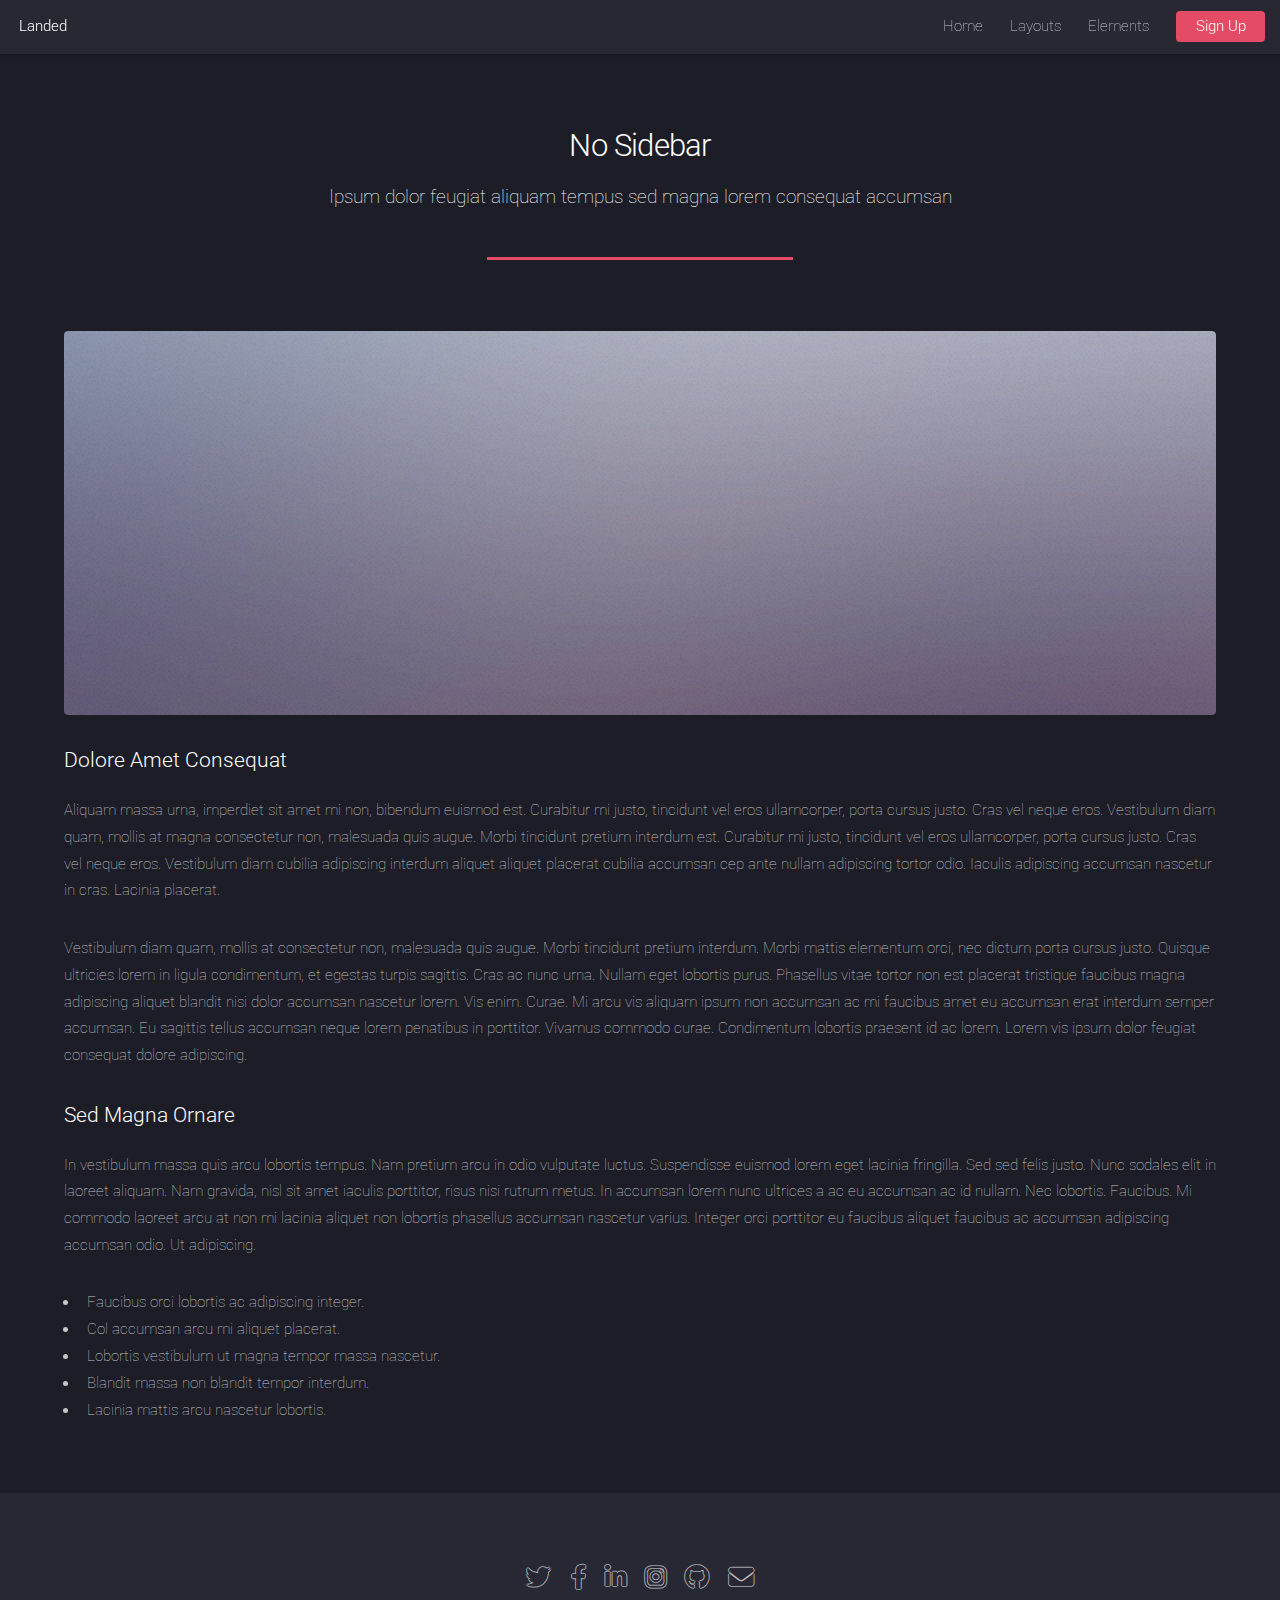
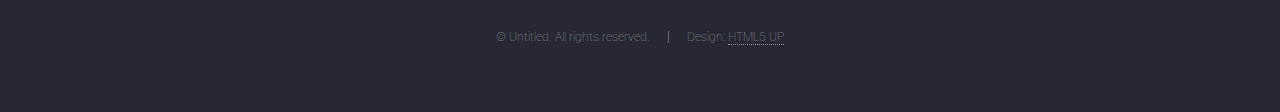
<file: no-sidebar.html>
<!DOCTYPE HTML>
<!--
	Landed by HTML5 UP
	html5up.net | @ajlkn
	Free for personal and commercial use under the CCA 3.0 license (html5up.net/license)
-->
<html>
	<head>
		<title>No Sidebar - Landed by HTML5 UP</title>
		<meta charset="utf-8" />
		<meta name="viewport" content="width=device-width, initial-scale=1, user-scalable=no" />
		<link rel="stylesheet" href="assets/css/main.css" />
		<noscript><link rel="stylesheet" href="assets/css/noscript.css" /></noscript>
	</head>
	<body class="is-preload">
		<div id="page-wrapper">

			<!-- Header -->
				<header id="header">
					<h1 id="logo"><a href="index.html">Landed</a></h1>
					<nav id="nav">
						<ul>
							<li><a href="index.html">Home</a></li>
							<li>
								<a href="#">Layouts</a>
								<ul>
									<li><a href="left-sidebar.html">Left Sidebar</a></li>
									<li><a href="right-sidebar.html">Right Sidebar</a></li>
									<li><a href="no-sidebar.html">No Sidebar</a></li>
									<li>
										<a href="#">Submenu</a>
										<ul>
											<li><a href="#">Option 1</a></li>
											<li><a href="#">Option 2</a></li>
											<li><a href="#">Option 3</a></li>
											<li><a href="#">Option 4</a></li>
										</ul>
									</li>
								</ul>
							</li>
							<li><a href="elements.html">Elements</a></li>
							<li><a href="#" class="button primary">Sign Up</a></li>
						</ul>
					</nav>
				</header>

			<!-- Main -->
				<div id="main" class="wrapper style1">
					<div class="container">
						<header class="major">
							<h2>No Sidebar</h2>
							<p>Ipsum dolor feugiat aliquam tempus sed magna lorem consequat accumsan</p>
						</header>

						<!-- Content -->
							<section id="content">
								<a href="#" class="image fit"><img src="images/pic07.jpg" alt="" /></a>
								<h3>Dolore Amet Consequat</h3>
								<p>Aliquam massa urna, imperdiet sit amet mi non, bibendum euismod est. Curabitur mi justo, tincidunt vel eros ullamcorper, porta cursus justo. Cras vel neque eros. Vestibulum diam quam, mollis at magna consectetur non, malesuada quis augue. Morbi tincidunt pretium interdum est. Curabitur mi justo, tincidunt vel eros ullamcorper, porta cursus justo. Cras vel neque eros. Vestibulum diam cubilia adipiscing interdum aliquet aliquet placerat cubilia accumsan cep ante nullam adipiscing tortor odio. Iaculis adipiscing accumsan nascetur in cras. Lacinia placerat.</p>
								<p>Vestibulum diam quam, mollis at consectetur non, malesuada quis augue. Morbi tincidunt pretium interdum. Morbi mattis elementum orci, nec dictum porta cursus justo. Quisque ultricies lorem in ligula condimentum, et egestas turpis sagittis. Cras ac nunc urna. Nullam eget lobortis purus. Phasellus vitae tortor non est placerat tristique faucibus magna adipiscing aliquet blandit nisi dolor accumsan nascetur lorem. Vis enim. Curae. Mi arcu vis aliquam ipsum non accumsan ac mi faucibus amet eu accumsan erat interdum semper accumsan. Eu sagittis tellus accumsan neque lorem penatibus in porttitor. Vivamus commodo curae. Condimentum lobortis praesent id ac lorem. Lorem vis ipsum dolor feugiat consequat dolore adipiscing.</p>
								<h3>Sed Magna Ornare</h3>
								<p>In vestibulum massa quis arcu lobortis tempus. Nam pretium arcu in odio vulputate luctus. Suspendisse euismod lorem eget lacinia fringilla. Sed sed felis justo. Nunc sodales elit in laoreet aliquam. Nam gravida, nisl sit amet iaculis porttitor, risus nisi rutrum metus. In accumsan lorem nunc ultrices a ac eu accumsan ac id nullam. Nec lobortis. Faucibus. Mi commodo laoreet arcu at non mi lacinia aliquet non lobortis phasellus accumsan nascetur varius. Integer orci porttitor eu faucibus aliquet faucibus ac accumsan adipiscing accumsan odio. Ut adipiscing.</p>
								<ul>
									<li>Faucibus orci lobortis ac adipiscing integer.</li>
									<li>Col accumsan arcu mi aliquet placerat.</li>
									<li>Lobortis vestibulum ut magna tempor massa nascetur.</li>
									<li>Blandit massa non blandit tempor interdum.</li>
									<li>Lacinia mattis arcu nascetur lobortis.</li>
								</ul>
							</section>

					</div>
				</div>

			<!-- Footer -->
				<footer id="footer">
					<ul class="icons">
						<li><a href="#" class="icon brands alt fa-twitter"><span class="label">Twitter</span></a></li>
						<li><a href="#" class="icon brands alt fa-facebook-f"><span class="label">Facebook</span></a></li>
						<li><a href="#" class="icon brands alt fa-linkedin-in"><span class="label">LinkedIn</span></a></li>
						<li><a href="#" class="icon brands alt fa-instagram"><span class="label">Instagram</span></a></li>
						<li><a href="#" class="icon brands alt fa-github"><span class="label">GitHub</span></a></li>
						<li><a href="#" class="icon solid alt fa-envelope"><span class="label">Email</span></a></li>
					</ul>
					<ul class="copyright">
						<li>&copy; Untitled. All rights reserved.</li><li>Design: <a href="http://html5up.net">HTML5 UP</a></li>
					</ul>
				</footer>

		</div>

		<!-- Scripts -->
			<script src="assets/js/jquery.min.js"></script>
			<script src="assets/js/jquery.scrolly.min.js"></script>
			<script src="assets/js/jquery.dropotron.min.js"></script>
			<script src="assets/js/jquery.scrollex.min.js"></script>
			<script src="assets/js/browser.min.js"></script>
			<script src="assets/js/breakpoints.min.js"></script>
			<script src="assets/js/util.js"></script>
			<script src="assets/js/main.js"></script>

	</body>
</html>
</file>
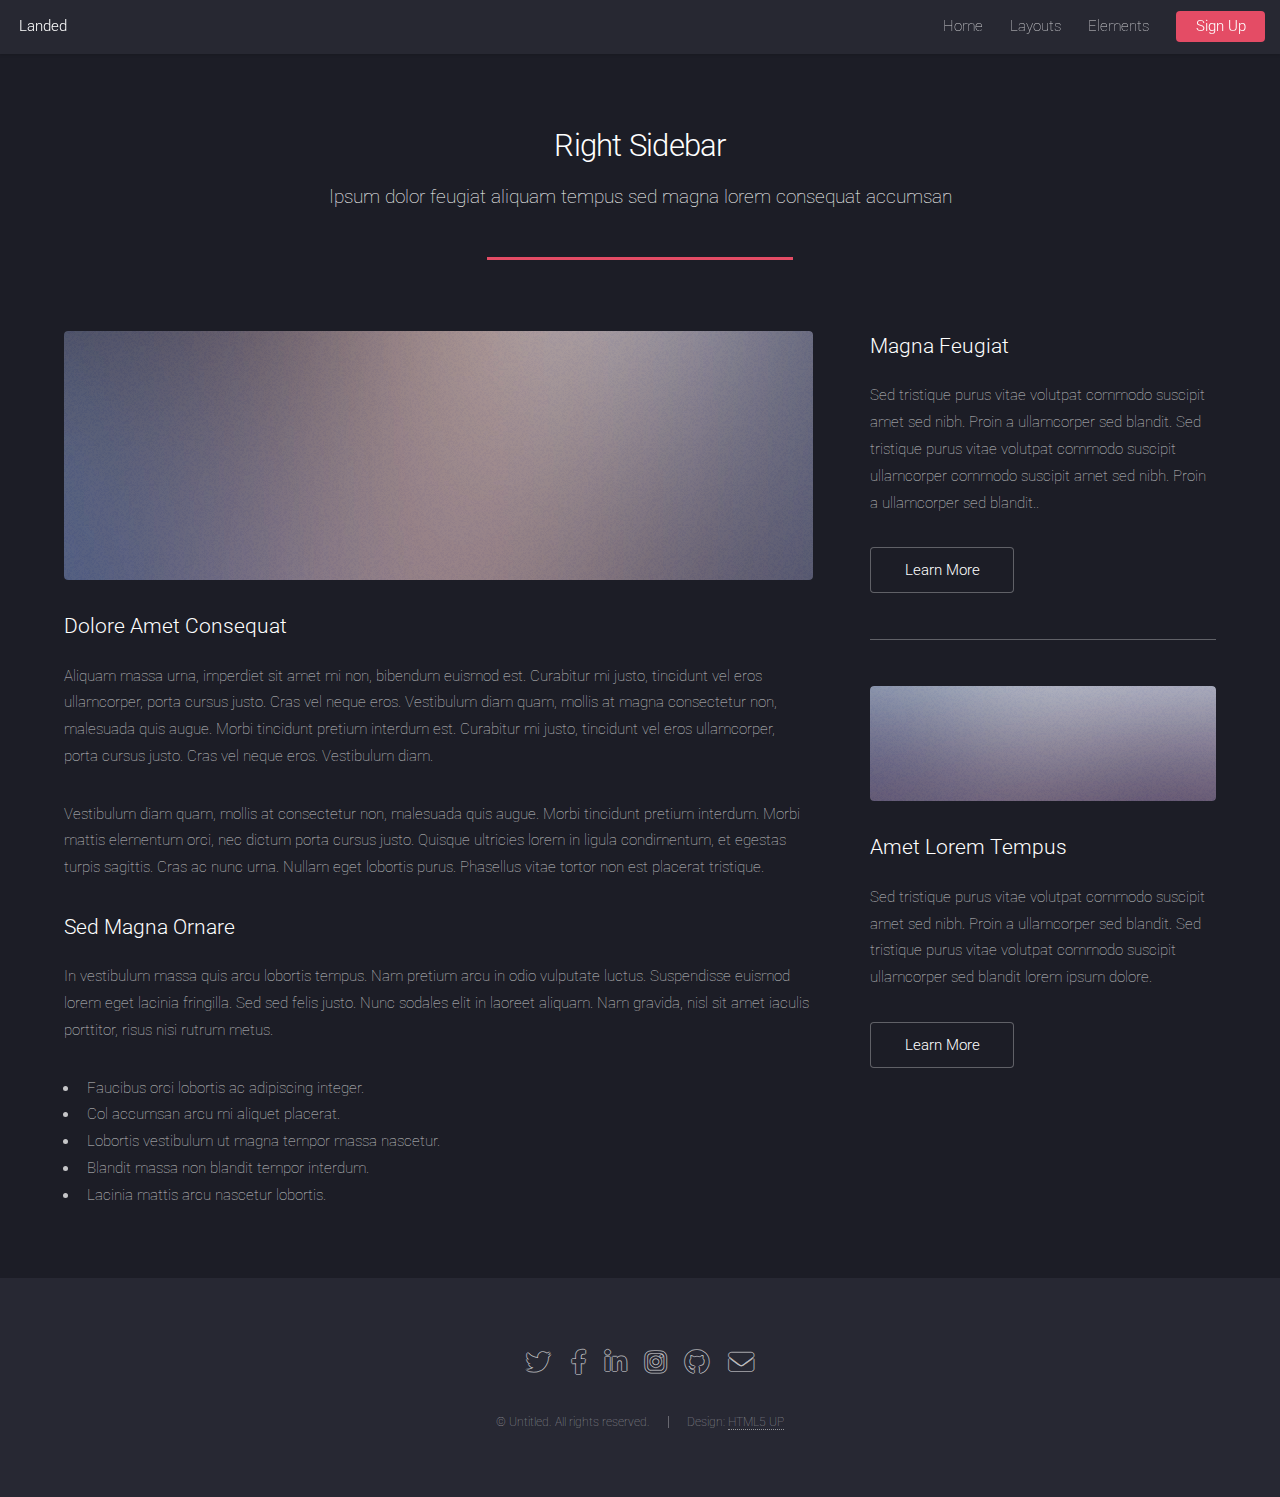
<file: right-sidebar.html>
<!DOCTYPE HTML>
<!--
	Landed by HTML5 UP
	html5up.net | @ajlkn
	Free for personal and commercial use under the CCA 3.0 license (html5up.net/license)
-->
<html>
	<head>
		<title>Right Sidebar - Landed by HTML5 UP</title>
		<meta charset="utf-8" />
		<meta name="viewport" content="width=device-width, initial-scale=1, user-scalable=no" />
		<link rel="stylesheet" href="assets/css/main.css" />
		<noscript><link rel="stylesheet" href="assets/css/noscript.css" /></noscript>
	</head>
	<body class="is-preload">
		<div id="page-wrapper">

			<!-- Header -->
				<header id="header">
					<h1 id="logo"><a href="index.html">Landed</a></h1>
					<nav id="nav">
						<ul>
							<li><a href="index.html">Home</a></li>
							<li>
								<a href="#">Layouts</a>
								<ul>
									<li><a href="left-sidebar.html">Left Sidebar</a></li>
									<li><a href="right-sidebar.html">Right Sidebar</a></li>
									<li><a href="no-sidebar.html">No Sidebar</a></li>
									<li>
										<a href="#">Submenu</a>
										<ul>
											<li><a href="#">Option 1</a></li>
											<li><a href="#">Option 2</a></li>
											<li><a href="#">Option 3</a></li>
											<li><a href="#">Option 4</a></li>
										</ul>
									</li>
								</ul>
							</li>
							<li><a href="elements.html">Elements</a></li>
							<li><a href="#" class="button primary">Sign Up</a></li>
						</ul>
					</nav>
				</header>

			<!-- Main -->
				<div id="main" class="wrapper style1">
					<div class="container">
						<header class="major">
							<h2>Right Sidebar</h2>
							<p>Ipsum dolor feugiat aliquam tempus sed magna lorem consequat accumsan</p>
						</header>
						<div class="row gtr-150">
							<div class="col-8 col-12-medium">

								<!-- Content -->
									<section id="content">
										<a href="#" class="image fit"><img src="images/pic06.jpg" alt="" /></a>
										<h3>Dolore Amet Consequat</h3>
										<p>Aliquam massa urna, imperdiet sit amet mi non, bibendum euismod est. Curabitur mi justo, tincidunt vel eros ullamcorper, porta cursus justo. Cras vel neque eros. Vestibulum diam quam, mollis at magna consectetur non, malesuada quis augue. Morbi tincidunt pretium interdum est. Curabitur mi justo, tincidunt vel eros ullamcorper, porta cursus justo. Cras vel neque eros. Vestibulum diam.</p>
										<p>Vestibulum diam quam, mollis at consectetur non, malesuada quis augue. Morbi tincidunt pretium interdum. Morbi mattis elementum orci, nec dictum porta cursus justo. Quisque ultricies lorem in ligula condimentum, et egestas turpis sagittis. Cras ac nunc urna. Nullam eget lobortis purus. Phasellus vitae tortor non est placerat tristique.</p>
										<h3>Sed Magna Ornare</h3>
										<p>In vestibulum massa quis arcu lobortis tempus. Nam pretium arcu in odio vulputate luctus. Suspendisse euismod lorem eget lacinia fringilla. Sed sed felis justo. Nunc sodales elit in laoreet aliquam. Nam gravida, nisl sit amet iaculis porttitor, risus nisi rutrum metus.</p>
										<ul>
											<li>Faucibus orci lobortis ac adipiscing integer.</li>
											<li>Col accumsan arcu mi aliquet placerat.</li>
											<li>Lobortis vestibulum ut magna tempor massa nascetur.</li>
											<li>Blandit massa non blandit tempor interdum.</li>
											<li>Lacinia mattis arcu nascetur lobortis.</li>
										</ul>
									</section>

							</div>
							<div class="col-4 col-12-medium">

								<!-- Sidebar -->
									<section id="sidebar">
										<section>
											<h3>Magna Feugiat</h3>
											<p>Sed tristique purus vitae volutpat commodo suscipit amet sed nibh. Proin a ullamcorper sed blandit. Sed tristique purus vitae volutpat commodo suscipit ullamcorper commodo suscipit amet sed nibh. Proin a ullamcorper sed blandit..</p>
											<footer>
												<ul class="actions">
													<li><a href="#" class="button">Learn More</a></li>
												</ul>
											</footer>
										</section>
										<hr />
										<section>
											<a href="#" class="image fit"><img src="images/pic07.jpg" alt="" /></a>
											<h3>Amet Lorem Tempus</h3>
											<p>Sed tristique purus vitae volutpat commodo suscipit amet sed nibh. Proin a ullamcorper sed blandit. Sed tristique purus vitae volutpat commodo suscipit ullamcorper sed blandit lorem ipsum dolore.</p>
											<footer>
												<ul class="actions">
													<li><a href="#" class="button">Learn More</a></li>
												</ul>
											</footer>
										</section>
									</section>

							</div>
						</div>
					</div>
				</div>

			<!-- Footer -->
				<footer id="footer">
					<ul class="icons">
						<li><a href="#" class="icon brands alt fa-twitter"><span class="label">Twitter</span></a></li>
						<li><a href="#" class="icon brands alt fa-facebook-f"><span class="label">Facebook</span></a></li>
						<li><a href="#" class="icon brands alt fa-linkedin-in"><span class="label">LinkedIn</span></a></li>
						<li><a href="#" class="icon brands alt fa-instagram"><span class="label">Instagram</span></a></li>
						<li><a href="#" class="icon brands alt fa-github"><span class="label">GitHub</span></a></li>
						<li><a href="#" class="icon solid alt fa-envelope"><span class="label">Email</span></a></li>
					</ul>
					<ul class="copyright">
						<li>&copy; Untitled. All rights reserved.</li><li>Design: <a href="http://html5up.net">HTML5 UP</a></li>
					</ul>
				</footer>

		</div>

		<!-- Scripts -->
			<script src="assets/js/jquery.min.js"></script>
			<script src="assets/js/jquery.scrolly.min.js"></script>
			<script src="assets/js/jquery.dropotron.min.js"></script>
			<script src="assets/js/jquery.scrollex.min.js"></script>
			<script src="assets/js/browser.min.js"></script>
			<script src="assets/js/breakpoints.min.js"></script>
			<script src="assets/js/util.js"></script>
			<script src="assets/js/main.js"></script>

	</body>
</html>
</file>
<file: assets/css/noscript.css>
/*
	Landed by HTML5 UP
	html5up.net | @ajlkn
	Free for personal and commercial use under the CCA 3.0 license (html5up.net/license)
*/

/* Loader */

	body.landing.is-preload:before {
		display: none;
	}

	body.landing.is-preload:after {
		display: none;
	}
</file>
<file: assets/css/main.css>
@import url("fontawesome-all.min.css");
@import url("https://fonts.googleapis.com/css?family=Roboto:100,300,100italic,300italic");

/*
	Landed by HTML5 UP
	html5up.net | @ajlkn
	Free for personal and commercial use under the CCA 3.0 license (html5up.net/license)
*/

html, body, div, span, applet, object,
iframe, h1, h2, h3, h4, h5, h6, p, blockquote,
pre, a, abbr, acronym, address, big, cite,
code, del, dfn, em, img, ins, kbd, q, s, samp,
small, strike, strong, sub, sup, tt, var, b,
u, i, center, dl, dt, dd, ol, ul, li, fieldset,
form, label, legend, table, caption, tbody,
tfoot, thead, tr, th, td, article, aside,
canvas, details, embed, figure, figcaption,
footer, header, hgroup, menu, nav, output, ruby,
section, summary, time, mark, audio, video {
	margin: 0;
	padding: 0;
	border: 0;
	font-size: 100%;
	font: inherit;
	vertical-align: baseline;}

article, aside, details, figcaption, figure,
footer, header, hgroup, menu, nav, section {
	display: block;}

body {
	line-height: 1;
}

ol, ul {
	list-style: none;
}

blockquote, q {
	quotes: none;
}

	blockquote:before, blockquote:after, q:before, q:after {
		content: '';
		content: none;
	}

table {
	border-collapse: collapse;
	border-spacing: 0;
}

body {
	-webkit-text-size-adjust: none;
}

mark {
	background-color: transparent;
	color: inherit;
}

input::-moz-focus-inner {
	border: 0;
	padding: 0;
}

input, select, textarea {
	-moz-appearance: none;
	-webkit-appearance: none;
	-ms-appearance: none;
	appearance: none;
}

/* Basic */

	html {
		box-sizing: border-box;
	}

	*, *:before, *:after {
		box-sizing: inherit;
	}

	html, body {
		background: #1c1d26;
	}

	body.is-preload *, body.is-preload *:before, body.is-preload *:after {
		-moz-animation: none !important;
		-webkit-animation: none !important;
		-ms-animation: none !important;
		animation: none !important;
		-moz-transition: none !important;
		-webkit-transition: none !important;
		-ms-transition: none !important;
		transition: none !important;
	}

	body, input, select, textarea {
		color: rgba(255, 255, 255, 0.75);
		font-family: "Roboto", Helvetica, sans-serif;
		font-size: 15pt;
		font-weight: 100;
		line-height: 1.75em;
	}

	a {
		-moz-transition: border-color 0.2s ease-in-out, color 0.2s ease-in-out;
		-webkit-transition: border-color 0.2s ease-in-out, color 0.2s ease-in-out;
		-ms-transition: border-color 0.2s ease-in-out, color 0.2s ease-in-out;
		transition: border-color 0.2s ease-in-out, color 0.2s ease-in-out;
		border-bottom: dotted 1px;
		color:  #1765b8 ;
		text-decoration: none;
	}

		a:hover {
			color: #1765b8 !important;
			border-bottom-color: transparent;
		}

	strong, b {
		color: #fffffffd;
		font-weight: 300;
	}

	em, i {
		font-style: italic;
	}

	p {
		margin: 0 0 2em 0;
	}

	h1, h2, h3, h4, h5, h6 {
		color: #ffffff;
		font-weight: 300;
		line-height: 1em;
		margin: 0 0 1em 0;
	}

		h1 a, h2 a, h3 a, h4 a, h5 a, h6 a {
			color: inherit;
			border: 0;
		}

	h2 {
		font-size: 2em;
		line-height: 1.5em;
		letter-spacing: -0.025em;
	}

	h3 {
		font-size: 1.35em;
		line-height: 1.5em;
	}

	h4 {
		font-size: 1.1em;
		line-height: 1.5em;
	}

	h5 {
		font-size: 0.9em;
		line-height: 1.5em;
	}

	h6 {
		font-size: 0.7em;
		line-height: 1.5em;
	}

	sub {
		font-size: 0.8em;
		position: relative;
		top: 0.5em;
	}

	sup {
		font-size: 0.8em;
		position: relative;
		top: -0.5em;
	}

	hr {
		border: 0;
		border-bottom: solid 1px rgba(255, 255, 255, 0.3);
		margin: 3em 0;
	}

		hr.major {
			margin: 4em 0;
		}

	blockquote {
		border-left: solid 4px rgba(255, 255, 255, 0.3);
		font-style: italic;
		margin: 0 0 2em 0;
		padding: 0.5em 0 0.5em 2em;
	}

	code {
		background: rgba(255, 255, 255, 0.075);
		border-radius: 4px;
		font-family: "Courier New", monospace;
		font-size: 0.9em;
		margin: 0 0.25em;
		padding: 0.25em 0.65em;
	}

	pre {
		-webkit-overflow-scrolling: touch;
		font-family: "Courier New", monospace;
		font-size: 0.9em;
		margin: 0 0 2em 0;
	}

		pre code {
			display: block;
			line-height: 1.75em;
			padding: 1em 1.5em;
			overflow-x: auto;
		}

	.align-left {
		text-align: left;
	}

	.align-center {
		text-align: center;
	}

	.align-right {
		text-align: right;
	}

/* Loader */

	@-moz-keyframes spinner-show {
		0% {
			opacity: 0;
		}

		100% {
			opacity: 1;
		}
	}

	@-webkit-keyframes spinner-show {
		0% {
			opacity: 0;
		}

		100% {
			opacity: 1;
		}
	}

	@-ms-keyframes spinner-show {
		0% {
			opacity: 0;
		}

		100% {
			opacity: 1;
		}
	}

	@keyframes spinner-show {
		0% {
			opacity: 0;
		}

		100% {
			opacity: 1;
		}
	}

	@-moz-keyframes spinner-hide {
		0% {
			color: rgba(255, 255, 255, 0.15);
			z-index: 100001;
			-moz-transform: scale(1) rotate(0deg);
			-webkit-transform: scale(1) rotate(0deg);
			-ms-transform: scale(1) rotate(0deg);
			transform: scale(1) rotate(0deg);
		}

		99% {
			color: #1c1d26;
			z-index: 100001;
			-moz-transform: scale(0.5) rotate(360deg);
			-webkit-transform: scale(0.5) rotate(360deg);
			-ms-transform: scale(0.5) rotate(360deg);
			transform: scale(0.5) rotate(360deg);
		}

		100% {
			color: #1c1d26;
			z-index: -1;
			-moz-transform: scale(0.5) rotate(360deg);
			-webkit-transform: scale(0.5) rotate(360deg);
			-ms-transform: scale(0.5) rotate(360deg);
			transform: scale(0.5) rotate(360deg);
		}
	}

	@-webkit-keyframes spinner-hide {
		0% {
			color: rgba(255, 255, 255, 0.15);
			z-index: 100001;
			-moz-transform: scale(1) rotate(0deg);
			-webkit-transform: scale(1) rotate(0deg);
			-ms-transform: scale(1) rotate(0deg);
			transform: scale(1) rotate(0deg);
		}

		99% {
			color: #1c1d26;
			z-index: 100001;
			-moz-transform: scale(0.5) rotate(360deg);
			-webkit-transform: scale(0.5) rotate(360deg);
			-ms-transform: scale(0.5) rotate(360deg);
			transform: scale(0.5) rotate(360deg);
		}

		100% {
			color: #1c1d26;
			z-index: -1;
			-moz-transform: scale(0.5) rotate(360deg);
			-webkit-transform: scale(0.5) rotate(360deg);
			-ms-transform: scale(0.5) rotate(360deg);
			transform: scale(0.5) rotate(360deg);
		}
	}

	@-ms-keyframes spinner-hide {
		0% {
			color: rgba(255, 255, 255, 0.15);
			z-index: 100001;
			-moz-transform: scale(1) rotate(0deg);
			-webkit-transform: scale(1) rotate(0deg);
			-ms-transform: scale(1) rotate(0deg);
			transform: scale(1) rotate(0deg);
		}

		99% {
			color: #1c1d26;
			z-index: 100001;
			-moz-transform: scale(0.5) rotate(360deg);
			-webkit-transform: scale(0.5) rotate(360deg);
			-ms-transform: scale(0.5) rotate(360deg);
			transform: scale(0.5) rotate(360deg);
		}

		100% {
			color: #1c1d26;
			z-index: -1;
			-moz-transform: scale(0.5) rotate(360deg);
			-webkit-transform: scale(0.5) rotate(360deg);
			-ms-transform: scale(0.5) rotate(360deg);
			transform: scale(0.5) rotate(360deg);
		}
	}

	@keyframes spinner-hide {
		0% {
			color: rgba(255, 255, 255, 0.15);
			z-index: 100001;
			-moz-transform: scale(1) rotate(0deg);
			-webkit-transform: scale(1) rotate(0deg);
			-ms-transform: scale(1) rotate(0deg);
			transform: scale(1) rotate(0deg);
		}

		99% {
			color: #1c1d26;
			z-index: 100001;
			-moz-transform: scale(0.5) rotate(360deg);
			-webkit-transform: scale(0.5) rotate(360deg);
			-ms-transform: scale(0.5) rotate(360deg);
			transform: scale(0.5) rotate(360deg);
		}

		100% {
			color: #1c1d26;
			z-index: -1;
			-moz-transform: scale(0.5) rotate(360deg);
			-webkit-transform: scale(0.5) rotate(360deg);
			-ms-transform: scale(0.5) rotate(360deg);
			transform: scale(0.5) rotate(360deg);
		}
	}

	@-moz-keyframes spinner-rotate {
		0% {
			-moz-transform: scale(1) rotate(0deg);
			-webkit-transform: scale(1) rotate(0deg);
			-ms-transform: scale(1) rotate(0deg);
			transform: scale(1) rotate(0deg);
		}

		100% {
			-moz-transform: scale(1) rotate(360deg);
			-webkit-transform: scale(1) rotate(360deg);
			-ms-transform: scale(1) rotate(360deg);
			transform: scale(1) rotate(360deg);
		}
	}

	@-webkit-keyframes spinner-rotate {
		0% {
			-moz-transform: scale(1) rotate(0deg);
			-webkit-transform: scale(1) rotate(0deg);
			-ms-transform: scale(1) rotate(0deg);
			transform: scale(1) rotate(0deg);
		}

		100% {
			-moz-transform: scale(1) rotate(360deg);
			-webkit-transform: scale(1) rotate(360deg);
			-ms-transform: scale(1) rotate(360deg);
			transform: scale(1) rotate(360deg);
		}
	}

	@-ms-keyframes spinner-rotate {
		0% {
			-moz-transform: scale(1) rotate(0deg);
			-webkit-transform: scale(1) rotate(0deg);
			-ms-transform: scale(1) rotate(0deg);
			transform: scale(1) rotate(0deg);
		}

		100% {
			-moz-transform: scale(1) rotate(360deg);
			-webkit-transform: scale(1) rotate(360deg);
			-ms-transform: scale(1) rotate(360deg);
			transform: scale(1) rotate(360deg);
		}
	}

	@keyframes spinner-rotate {
		0% {
			-moz-transform: scale(1) rotate(0deg);
			-webkit-transform: scale(1) rotate(0deg);
			-ms-transform: scale(1) rotate(0deg);
			transform: scale(1) rotate(0deg);
		}

		100% {
			-moz-transform: scale(1) rotate(360deg);
			-webkit-transform: scale(1) rotate(360deg);
			-ms-transform: scale(1) rotate(360deg);
			transform: scale(1) rotate(360deg);
		}
	}

	@-moz-keyframes overlay-hide {
		0% {
			opacity: 1;
			z-index: 100000;
		}

		15% {
			opacity: 1;
			z-index: 100000;
		}

		99% {
			opacity: 0;
			z-index: 100000;
		}

		100% {
			opacity: 0;
			z-index: -1;
		}
	}

	@-webkit-keyframes overlay-hide {
		0% {
			opacity: 1;
			z-index: 100000;
		}

		15% {
			opacity: 1;
			z-index: 100000;
		}

		99% {
			opacity: 0;
			z-index: 100000;
		}

		100% {
			opacity: 0;
			z-index: -1;
		}
	}

	@-ms-keyframes overlay-hide {
		0% {
			opacity: 1;
			z-index: 100000;
		}

		15% {
			opacity: 1;
			z-index: 100000;
		}

		99% {
			opacity: 0;
			z-index: 100000;
		}

		100% {
			opacity: 0;
			z-index: -1;
		}
	}

	@keyframes overlay-hide {
		0% {
			opacity: 1;
			z-index: 100000;
		}

		15% {
			opacity: 1;
			z-index: 100000;
		}

		99% {
			opacity: 0;
			z-index: 100000;
		}

		100% {
			opacity: 0;
			z-index: -1;
		}
	}

	body.landing {
		text-decoration: none;
	}

		body.landing:before {
			-moz-osx-font-smoothing: grayscale;
			-webkit-font-smoothing: antialiased;
			display: inline-block;
			font-style: normal;
			font-variant: normal;
			text-rendering: auto;
			line-height: 1;
			text-transform: none !important;
			font-family: 'Font Awesome 5 Free';
			font-weight: 900;
		}

		body.landing:before {
			-moz-animation: spinner-show 1.5s 1 0.25s ease forwards, spinner-hide 0.25s ease-in-out forwards !important;
			-webkit-animation: spinner-show 1.5s 1 0.25s ease forwards, spinner-hide 0.25s ease-in-out forwards !important;
			-ms-animation: spinner-show 1.5s 1 0.25s ease forwards, spinner-hide 0.25s ease-in-out forwards !important;
			animation: spinner-show 1.5s 1 0.25s ease forwards, spinner-hide 0.25s ease-in-out forwards !important;
			-moz-transform-origin: 50% 50%;
			-webkit-transform-origin: 50% 50%;
			-ms-transform-origin: 50% 50%;
			transform-origin: 50% 50%;
			color: rgba(255, 255, 255, 0.15);
			content: '\f1ce';
			cursor: default;
			display: block;
			font-size: 2em;
			height: 2em;
			left: 50%;
			line-height: 2em;
			margin: -1em 0 0 -1em;
			opacity: 0;
			position: fixed;
			text-align: center;
			top: 50%;
			width: 2em;
			z-index: -1;
		}

		body.landing:after {
			-moz-animation: overlay-hide 1.5s ease-in forwards !important;
			-webkit-animation: overlay-hide 1.5s ease-in forwards !important;
			-ms-animation: overlay-hide 1.5s ease-in forwards !important;
			animation: overlay-hide 1.5s ease-in forwards !important;
			background: #1c1d26;
			content: '';
			display: block;
			height: 100%;
			left: 0;
			opacity: 0;
			position: fixed;
			top: 0;
			width: 100%;
			z-index: -1;
		}

		body.landing.is-preload:before {
			-moz-animation: spinner-show 1.5s 1 0.25s ease forwards, spinner-rotate 0.75s infinite linear !important;
			-webkit-animation: spinner-show 1.5s 1 0.25s ease forwards, spinner-rotate 0.75s infinite linear !important;
			-ms-animation: spinner-show 1.5s 1 0.25s ease forwards, spinner-rotate 0.75s infinite linear !important;
			animation: spinner-show 1.5s 1 0.25s ease forwards, spinner-rotate 0.75s infinite linear !important;
			z-index: 100001;
		}

		body.landing.is-preload:after {
			-moz-animation: none !important;
			-webkit-animation: none !important;
			-ms-animation: none !important;
			animation: none !important;
			opacity: 1;
			z-index: 100000;
		}

	@media (-webkit-min-device-pixel-ratio: 2) {

		body.landing:before {
			line-height: 2.025em;
		}

	}

/* Container */

	.container {
		margin: 0 auto;
		max-width: calc(100% - 4em);
		width: 70em;
	}

		.container.xsmall {
			width: 17.5em;
		}

		.container.small {
			width: 35em;
		}

		.container.medium {
			width: 52.5em;
		}

		.container.large {
			width: 87.5em;
		}

		.container.xlarge {
			width: 105em;
		}

		.container.max {
			width: 100%;
		}

		@media screen and (max-width: 1280px) {

			.container {
				width: 90%;
				max-width: 100%;
			}

		}

		@media screen and (max-width: 980px) {

			.container {
				width: 100% !important;
			}

		}

/* Row */

	.row {
		display: flex;
		flex-wrap: wrap;
		box-sizing: border-box;
		align-items: stretch;
	}

		.row > * {
			box-sizing: border-box;
		}

		.row.gtr-uniform > * > :last-child {
			margin-bottom: 0;
		}

		.row.aln-left {
			justify-content: flex-start;
		}

		.row.aln-center {
			justify-content: center;
		}

		.row.aln-right {
			justify-content: flex-end;
		}

		.row.aln-top {
			align-items: flex-start;
		}

		.row.aln-middle {
			align-items: center;
		}

		.row.aln-bottom {
			align-items: flex-end;
		}

		.row > .imp {
			order: -1;
		}

		.row > .col-1 {
			width: 8.33333%;
		}

		.row > .off-1 {
			margin-left: 8.33333%;
		}

		.row > .col-2 {
			width: 16.66667%;
		}

		.row > .off-2 {
			margin-left: 16.66667%;
		}

		.row > .col-3 {
			width: 25%;
		}

		.row > .off-3 {
			margin-left: 25%;
		}

		.row > .col-4 {
			width: 33.33333%;
		}

		.row > .off-4 {
			margin-left: 33.33333%;
		}

		.row > .col-5 {
			width: 41.66667%;
		}

		.row > .off-5 {
			margin-left: 41.66667%;
		}

		.row > .col-6 {
			width: 50%;
		}

		.row > .off-6 {
			margin-left: 50%;
		}

		.row > .col-7 {
			width: 58.33333%;
		}

		.row > .off-7 {
			margin-left: 58.33333%;
		}

		.row > .col-8 {
			width: 66.66667%;
		}

		.row > .off-8 {
			margin-left: 66.66667%;
		}

		.row > .col-9 {
			width: 75%;
		}

		.row > .off-9 {
			margin-left: 75%;
		}

		.row > .col-10 {
			width: 83.33333%;
		}

		.row > .off-10 {
			margin-left: 83.33333%;
		}

		.row > .col-11 {
			width: 91.66667%;
		}

		.row > .off-11 {
			margin-left: 91.66667%;
		}

		.row > .col-12 {
			width: 100%;
		}

		.row > .off-12 {
			margin-left: 100%;
		}

		.row.gtr-0 {
			margin-top: 0;
			margin-left: 0em;
		}

			.row.gtr-0 > * {
				padding: 0 0 0 0em;
			}

			.row.gtr-0.gtr-uniform {
				margin-top: 0em;
			}

				.row.gtr-0.gtr-uniform > * {
					padding-top: 0em;
				}

		.row.gtr-25 {
			margin-top: 0;
			margin-left: -0.625em;
		}

			.row.gtr-25 > * {
				padding: 0 0 0 0.625em;
			}

			.row.gtr-25.gtr-uniform {
				margin-top: -0.625em;
			}

				.row.gtr-25.gtr-uniform > * {
					padding-top: 0.625em;
				}

		.row.gtr-50 {
			margin-top: 0;
			margin-left: -1.25em;
		}

			.row.gtr-50 > * {
				padding: 0 0 0 1.25em;
			}

			.row.gtr-50.gtr-uniform {
				margin-top: -1.25em;
			}

				.row.gtr-50.gtr-uniform > * {
					padding-top: 1.25em;
				}

		.row {
			margin-top: 0;
			margin-left: -2.5em;
		}

			.row > * {
				padding: 0 0 0 2.5em;
			}

			.row.gtr-uniform {
				margin-top: -2.5em;
			}

				.row.gtr-uniform > * {
					padding-top: 2.5em;
				}

		.row.gtr-150 {
			margin-top: 0;
			margin-left: -3.75em;
		}

			.row.gtr-150 > * {
				padding: 0 0 0 3.75em;
			}

			.row.gtr-150.gtr-uniform {
				margin-top: -3.75em;
			}

				.row.gtr-150.gtr-uniform > * {
					padding-top: 3.75em;
				}

		.row.gtr-200 {
			margin-top: 0;
			margin-left: -5em;
		}

			.row.gtr-200 > * {
				padding: 0 0 0 5em;
			}

			.row.gtr-200.gtr-uniform {
				margin-top: -5em;
			}

				.row.gtr-200.gtr-uniform > * {
					padding-top: 5em;
				}

		@media screen and (max-width: 1680px) {

			.row {
				display: flex;
				flex-wrap: wrap;
				box-sizing: border-box;
				align-items: stretch;
			}

				.row > * {
					box-sizing: border-box;
				}

				.row.gtr-uniform > * > :last-child {
					margin-bottom: 0;
				}

				.row.aln-left {
					justify-content: flex-start;
				}

				.row.aln-center {
					justify-content: center;
				}

				.row.aln-right {
					justify-content: flex-end;
				}

				.row.aln-top {
					align-items: flex-start;
				}

				.row.aln-middle {
					align-items: center;
				}

				.row.aln-bottom {
					align-items: flex-end;
				}

				.row > .imp-xlarge {
					order: -1;
				}

				.row > .col-1-xlarge {
					width: 8.33333%;
				}

				.row > .off-1-xlarge {
					margin-left: 8.33333%;
				}

				.row > .col-2-xlarge {
					width: 16.66667%;
				}

				.row > .off-2-xlarge {
					margin-left: 16.66667%;
				}

				.row > .col-3-xlarge {
					width: 25%;
				}

				.row > .off-3-xlarge {
					margin-left: 25%;
				}

				.row > .col-4-xlarge {
					width: 33.33333%;
				}

				.row > .off-4-xlarge {
					margin-left: 33.33333%;
				}

				.row > .col-5-xlarge {
					width: 41.66667%;
				}

				.row > .off-5-xlarge {
					margin-left: 41.66667%;
				}

				.row > .col-6-xlarge {
					width: 50%;
				}

				.row > .off-6-xlarge {
					margin-left: 50%;
				}

				.row > .col-7-xlarge {
					width: 58.33333%;
				}

				.row > .off-7-xlarge {
					margin-left: 58.33333%;
				}

				.row > .col-8-xlarge {
					width: 66.66667%;
				}

				.row > .off-8-xlarge {
					margin-left: 66.66667%;
				}

				.row > .col-9-xlarge {
					width: 75%;
				}

				.row > .off-9-xlarge {
					margin-left: 75%;
				}

				.row > .col-10-xlarge {
					width: 83.33333%;
				}

				.row > .off-10-xlarge {
					margin-left: 83.33333%;
				}

				.row > .col-11-xlarge {
					width: 91.66667%;
				}

				.row > .off-11-xlarge {
					margin-left: 91.66667%;
				}

				.row > .col-12-xlarge {
					width: 100%;
				}

				.row > .off-12-xlarge {
					margin-left: 100%;
				}

				.row.gtr-0 {
					margin-top: 0;
					margin-left: 0em;
				}

					.row.gtr-0 > * {
						padding: 0 0 0 0em;
					}

					.row.gtr-0.gtr-uniform {
						margin-top: 0em;
					}

						.row.gtr-0.gtr-uniform > * {
							padding-top: 0em;
						}

				.row.gtr-25 {
					margin-top: 0;
					margin-left: -0.625em;
				}

					.row.gtr-25 > * {
						padding: 0 0 0 0.625em;
					}

					.row.gtr-25.gtr-uniform {
						margin-top: -0.625em;
					}

						.row.gtr-25.gtr-uniform > * {
							padding-top: 0.625em;
						}

				.row.gtr-50 {
					margin-top: 0;
					margin-left: -1.25em;
				}

					.row.gtr-50 > * {
						padding: 0 0 0 1.25em;
					}

					.row.gtr-50.gtr-uniform {
						margin-top: -1.25em;
					}

						.row.gtr-50.gtr-uniform > * {
							padding-top: 1.25em;
						}

				.row {
					margin-top: 0;
					margin-left: -2.5em;
				}

					.row > * {
						padding: 0 0 0 2.5em;
					}

					.row.gtr-uniform {
						margin-top: -2.5em;
					}

						.row.gtr-uniform > * {
							padding-top: 2.5em;
						}

				.row.gtr-150 {
					margin-top: 0;
					margin-left: -3.75em;
				}

					.row.gtr-150 > * {
						padding: 0 0 0 3.75em;
					}

					.row.gtr-150.gtr-uniform {
						margin-top: -3.75em;
					}

						.row.gtr-150.gtr-uniform > * {
							padding-top: 3.75em;
						}

				.row.gtr-200 {
					margin-top: 0;
					margin-left: -5em;
				}

					.row.gtr-200 > * {
						padding: 0 0 0 5em;
					}

					.row.gtr-200.gtr-uniform {
						margin-top: -5em;
					}

						.row.gtr-200.gtr-uniform > * {
							padding-top: 5em;
						}

		}

		@media screen and (max-width: 1280px) {

			.row {
				display: flex;
				flex-wrap: wrap;
				box-sizing: border-box;
				align-items: stretch;
			}

				.row > * {
					box-sizing: border-box;
				}

				.row.gtr-uniform > * > :last-child {
					margin-bottom: 0;
				}

				.row.aln-left {
					justify-content: flex-start;
				}

				.row.aln-center {
					justify-content: center;
				}

				.row.aln-right {
					justify-content: flex-end;
				}

				.row.aln-top {
					align-items: flex-start;
				}

				.row.aln-middle {
					align-items: center;
				}

				.row.aln-bottom {
					align-items: flex-end;
				}

				.row > .imp-large {
					order: -1;
				}

				.row > .col-1-large {
					width: 8.33333%;
				}

				.row > .off-1-large {
					margin-left: 8.33333%;
				}

				.row > .col-2-large {
					width: 16.66667%;
				}

				.row > .off-2-large {
					margin-left: 16.66667%;
				}

				.row > .col-3-large {
					width: 25%;
				}

				.row > .off-3-large {
					margin-left: 25%;
				}

				.row > .col-4-large {
					width: 33.33333%;
				}

				.row > .off-4-large {
					margin-left: 33.33333%;
				}

				.row > .col-5-large {
					width: 41.66667%;
				}

				.row > .off-5-large {
					margin-left: 41.66667%;
				}

				.row > .col-6-large {
					width: 50%;
				}

				.row > .off-6-large {
					margin-left: 50%;
				}

				.row > .col-7-large {
					width: 58.33333%;
				}

				.row > .off-7-large {
					margin-left: 58.33333%;
				}

				.row > .col-8-large {
					width: 66.66667%;
				}

				.row > .off-8-large {
					margin-left: 66.66667%;
				}

				.row > .col-9-large {
					width: 75%;
				}

				.row > .off-9-large {
					margin-left: 75%;
				}

				.row > .col-10-large {
					width: 83.33333%;
				}

				.row > .off-10-large {
					margin-left: 83.33333%;
				}

				.row > .col-11-large {
					width: 91.66667%;
				}

				.row > .off-11-large {
					margin-left: 91.66667%;
				}

				.row > .col-12-large {
					width: 100%;
				}

				.row > .off-12-large {
					margin-left: 100%;
				}

				.row.gtr-0 {
					margin-top: 0;
					margin-left: 0em;
				}

					.row.gtr-0 > * {
						padding: 0 0 0 0em;
					}

					.row.gtr-0.gtr-uniform {
						margin-top: 0em;
					}

						.row.gtr-0.gtr-uniform > * {
							padding-top: 0em;
						}

				.row.gtr-25 {
					margin-top: 0;
					margin-left: -0.625em;
				}

					.row.gtr-25 > * {
						padding: 0 0 0 0.625em;
					}

					.row.gtr-25.gtr-uniform {
						margin-top: -0.625em;
					}

						.row.gtr-25.gtr-uniform > * {
							padding-top: 0.625em;
						}

				.row.gtr-50 {
					margin-top: 0;
					margin-left: -1.25em;
				}

					.row.gtr-50 > * {
						padding: 0 0 0 1.25em;
					}

					.row.gtr-50.gtr-uniform {
						margin-top: -1.25em;
					}

						.row.gtr-50.gtr-uniform > * {
							padding-top: 1.25em;
						}

				.row {
					margin-top: 0;
					margin-left: -2.5em;
				}

					.row > * {
						padding: 0 0 0 2.5em;
					}

					.row.gtr-uniform {
						margin-top: -2.5em;
					}

						.row.gtr-uniform > * {
							padding-top: 2.5em;
						}

				.row.gtr-150 {
					margin-top: 0;
					margin-left: -3.75em;
				}

					.row.gtr-150 > * {
						padding: 0 0 0 3.75em;
					}

					.row.gtr-150.gtr-uniform {
						margin-top: -3.75em;
					}

						.row.gtr-150.gtr-uniform > * {
							padding-top: 3.75em;
						}

				.row.gtr-200 {
					margin-top: 0;
					margin-left: -5em;
				}

					.row.gtr-200 > * {
						padding: 0 0 0 5em;
					}

					.row.gtr-200.gtr-uniform {
						margin-top: -5em;
					}

						.row.gtr-200.gtr-uniform > * {
							padding-top: 5em;
						}

		}

		@media screen and (max-width: 980px) {

			.row {
				display: flex;
				flex-wrap: wrap;
				box-sizing: border-box;
				align-items: stretch;
			}

				.row > * {
					box-sizing: border-box;
				}

				.row.gtr-uniform > * > :last-child {
					margin-bottom: 0;
				}

				.row.aln-left {
					justify-content: flex-start;
				}

				.row.aln-center {
					justify-content: center;
				}

				.row.aln-right {
					justify-content: flex-end;
				}

				.row.aln-top {
					align-items: flex-start;
				}

				.row.aln-middle {
					align-items: center;
				}

				.row.aln-bottom {
					align-items: flex-end;
				}

				.row > .imp-medium {
					order: -1;
				}

				.row > .col-1-medium {
					width: 8.33333%;
				}

				.row > .off-1-medium {
					margin-left: 8.33333%;
				}

				.row > .col-2-medium {
					width: 16.66667%;
				}

				.row > .off-2-medium {
					margin-left: 16.66667%;
				}

				.row > .col-3-medium {
					width: 25%;
				}

				.row > .off-3-medium {
					margin-left: 25%;
				}

				.row > .col-4-medium {
					width: 33.33333%;
				}

				.row > .off-4-medium {
					margin-left: 33.33333%;
				}

				.row > .col-5-medium {
					width: 41.66667%;
				}

				.row > .off-5-medium {
					margin-left: 41.66667%;
				}

				.row > .col-6-medium {
					width: 50%;
				}

				.row > .off-6-medium {
					margin-left: 50%;
				}

				.row > .col-7-medium {
					width: 58.33333%;
				}

				.row > .off-7-medium {
					margin-left: 58.33333%;
				}

				.row > .col-8-medium {
					width: 66.66667%;
				}

				.row > .off-8-medium {
					margin-left: 66.66667%;
				}

				.row > .col-9-medium {
					width: 75%;
				}

				.row > .off-9-medium {
					margin-left: 75%;
				}

				.row > .col-10-medium {
					width: 83.33333%;
				}

				.row > .off-10-medium {
					margin-left: 83.33333%;
				}

				.row > .col-11-medium {
					width: 91.66667%;
				}

				.row > .off-11-medium {
					margin-left: 91.66667%;
				}

				.row > .col-12-medium {
					width: 100%;
				}

				.row > .off-12-medium {
					margin-left: 100%;
				}

				.row.gtr-0 {
					margin-top: 0;
					margin-left: 0em;
				}

					.row.gtr-0 > * {
						padding: 0 0 0 0em;
					}

					.row.gtr-0.gtr-uniform {
						margin-top: 0em;
					}

						.row.gtr-0.gtr-uniform > * {
							padding-top: 0em;
						}

				.row.gtr-25 {
					margin-top: 0;
					margin-left: -0.625em;
				}

					.row.gtr-25 > * {
						padding: 0 0 0 0.625em;
					}

					.row.gtr-25.gtr-uniform {
						margin-top: -0.625em;
					}

						.row.gtr-25.gtr-uniform > * {
							padding-top: 0.625em;
						}

				.row.gtr-50 {
					margin-top: 0;
					margin-left: -1.25em;
				}

					.row.gtr-50 > * {
						padding: 0 0 0 1.25em;
					}

					.row.gtr-50.gtr-uniform {
						margin-top: -1.25em;
					}

						.row.gtr-50.gtr-uniform > * {
							padding-top: 1.25em;
						}

				.row {
					margin-top: 0;
					margin-left: -2.5em;
				}

					.row > * {
						padding: 0 0 0 2.5em;
					}

					.row.gtr-uniform {
						margin-top: -2.5em;
					}

						.row.gtr-uniform > * {
							padding-top: 2.5em;
						}

				.row.gtr-150 {
					margin-top: 0;
					margin-left: -3.75em;
				}

					.row.gtr-150 > * {
						padding: 0 0 0 3.75em;
					}

					.row.gtr-150.gtr-uniform {
						margin-top: -3.75em;
					}

						.row.gtr-150.gtr-uniform > * {
							padding-top: 3.75em;
						}

				.row.gtr-200 {
					margin-top: 0;
					margin-left: -5em;
				}

					.row.gtr-200 > * {
						padding: 0 0 0 5em;
					}

					.row.gtr-200.gtr-uniform {
						margin-top: -5em;
					}

						.row.gtr-200.gtr-uniform > * {
							padding-top: 5em;
						}

		}

		@media screen and (max-width: 736px) {

			.row {
				display: flex;
				flex-wrap: wrap;
				box-sizing: border-box;
				align-items: stretch;
			}

				.row > * {
					box-sizing: border-box;
				}

				.row.gtr-uniform > * > :last-child {
					margin-bottom: 0;
				}

				.row.aln-left {
					justify-content: flex-start;
				}

				.row.aln-center {
					justify-content: center;
				}

				.row.aln-right {
					justify-content: flex-end;
				}

				.row.aln-top {
					align-items: flex-start;
				}

				.row.aln-middle {
					align-items: center;
				}

				.row.aln-bottom {
					align-items: flex-end;
				}

				.row > .imp-small {
					order: -1;
				}

				.row > .col-1-small {
					width: 8.33333%;
				}

				.row > .off-1-small {
					margin-left: 8.33333%;
				}

				.row > .col-2-small {
					width: 16.66667%;
				}

				.row > .off-2-small {
					margin-left: 16.66667%;
				}

				.row > .col-3-small {
					width: 25%;
				}

				.row > .off-3-small {
					margin-left: 25%;
				}

				.row > .col-4-small {
					width: 33.33333%;
				}

				.row > .off-4-small {
					margin-left: 33.33333%;
				}

				.row > .col-5-small {
					width: 41.66667%;
				}

				.row > .off-5-small {
					margin-left: 41.66667%;
				}

				.row > .col-6-small {
					width: 50%;
				}

				.row > .off-6-small {
					margin-left: 50%;
				}

				.row > .col-7-small {
					width: 58.33333%;
				}

				.row > .off-7-small {
					margin-left: 58.33333%;
				}

				.row > .col-8-small {
					width: 66.66667%;
				}

				.row > .off-8-small {
					margin-left: 66.66667%;
				}

				.row > .col-9-small {
					width: 75%;
				}

				.row > .off-9-small {
					margin-left: 75%;
				}

				.row > .col-10-small {
					width: 83.33333%;
				}

				.row > .off-10-small {
					margin-left: 83.33333%;
				}

				.row > .col-11-small {
					width: 91.66667%;
				}

				.row > .off-11-small {
					margin-left: 91.66667%;
				}

				.row > .col-12-small {
					width: 100%;
				}

				.row > .off-12-small {
					margin-left: 100%;
				}

				.row.gtr-0 {
					margin-top: 0;
					margin-left: 0em;
				}

					.row.gtr-0 > * {
						padding: 0 0 0 0em;
					}

					.row.gtr-0.gtr-uniform {
						margin-top: 0em;
					}

						.row.gtr-0.gtr-uniform > * {
							padding-top: 0em;
						}

				.row.gtr-25 {
					margin-top: 0;
					margin-left: -0.625em;
				}

					.row.gtr-25 > * {
						padding: 0 0 0 0.625em;
					}

					.row.gtr-25.gtr-uniform {
						margin-top: -0.625em;
					}

						.row.gtr-25.gtr-uniform > * {
							padding-top: 0.625em;
						}

				.row.gtr-50 {
					margin-top: 0;
					margin-left: -1.25em;
				}

					.row.gtr-50 > * {
						padding: 0 0 0 1.25em;
					}

					.row.gtr-50.gtr-uniform {
						margin-top: -1.25em;
					}

						.row.gtr-50.gtr-uniform > * {
							padding-top: 1.25em;
						}

				.row {
					margin-top: 0;
					margin-left: -2.5em;
				}

					.row > * {
						padding: 0 0 0 2.5em;
					}

					.row.gtr-uniform {
						margin-top: -2.5em;
					}

						.row.gtr-uniform > * {
							padding-top: 2.5em;
						}

				.row.gtr-150 {
					margin-top: 0;
					margin-left: -3.75em;
				}

					.row.gtr-150 > * {
						padding: 0 0 0 3.75em;
					}

					.row.gtr-150.gtr-uniform {
						margin-top: -3.75em;
					}

						.row.gtr-150.gtr-uniform > * {
							padding-top: 3.75em;
						}

				.row.gtr-200 {
					margin-top: 0;
					margin-left: -5em;
				}

					.row.gtr-200 > * {
						padding: 0 0 0 5em;
					}

					.row.gtr-200.gtr-uniform {
						margin-top: -5em;
					}

						.row.gtr-200.gtr-uniform > * {
							padding-top: 5em;
						}

		}

		@media screen and (max-width: 480px) {

			.row {
				display: flex;
				flex-wrap: wrap;
				box-sizing: border-box;
				align-items: stretch;
			}

				.row > * {
					box-sizing: border-box;
				}

				.row.gtr-uniform > * > :last-child {
					margin-bottom: 0;
				}

				.row.aln-left {
					justify-content: flex-start;
				}

				.row.aln-center {
					justify-content: center;
				}

				.row.aln-right {
					justify-content: flex-end;
				}

				.row.aln-top {
					align-items: flex-start;
				}

				.row.aln-middle {
					align-items: center;
				}

				.row.aln-bottom {
					align-items: flex-end;
				}

				.row > .imp-xsmall {
					order: -1;
				}

				.row > .col-1-xsmall {
					width: 8.33333%;
				}

				.row > .off-1-xsmall {
					margin-left: 8.33333%;
				}

				.row > .col-2-xsmall {
					width: 16.66667%;
				}

				.row > .off-2-xsmall {
					margin-left: 16.66667%;
				}

				.row > .col-3-xsmall {
					width: 25%;
				}

				.row > .off-3-xsmall {
					margin-left: 25%;
				}

				.row > .col-4-xsmall {
					width: 33.33333%;
				}

				.row > .off-4-xsmall {
					margin-left: 33.33333%;
				}

				.row > .col-5-xsmall {
					width: 41.66667%;
				}

				.row > .off-5-xsmall {
					margin-left: 41.66667%;
				}

				.row > .col-6-xsmall {
					width: 50%;
				}

				.row > .off-6-xsmall {
					margin-left: 50%;
				}

				.row > .col-7-xsmall {
					width: 58.33333%;
				}

				.row > .off-7-xsmall {
					margin-left: 58.33333%;
				}

				.row > .col-8-xsmall {
					width: 66.66667%;
				}

				.row > .off-8-xsmall {
					margin-left: 66.66667%;
				}

				.row > .col-9-xsmall {
					width: 75%;
				}

				.row > .off-9-xsmall {
					margin-left: 75%;
				}

				.row > .col-10-xsmall {
					width: 83.33333%;
				}

				.row > .off-10-xsmall {
					margin-left: 83.33333%;
				}

				.row > .col-11-xsmall {
					width: 91.66667%;
				}

				.row > .off-11-xsmall {
					margin-left: 91.66667%;
				}

				.row > .col-12-xsmall {
					width: 100%;
				}

				.row > .off-12-xsmall {
					margin-left: 100%;
				}

				.row.gtr-0 {
					margin-top: 0;
					margin-left: 0em;
				}

					.row.gtr-0 > * {
						padding: 0 0 0 0em;
					}

					.row.gtr-0.gtr-uniform {
						margin-top: 0em;
					}

						.row.gtr-0.gtr-uniform > * {
							padding-top: 0em;
						}

				.row.gtr-25 {
					margin-top: 0;
					margin-left: -0.625em;
				}

					.row.gtr-25 > * {
						padding: 0 0 0 0.625em;
					}

					.row.gtr-25.gtr-uniform {
						margin-top: -0.625em;
					}

						.row.gtr-25.gtr-uniform > * {
							padding-top: 0.625em;
						}

				.row.gtr-50 {
					margin-top: 0;
					margin-left: -1.25em;
				}

					.row.gtr-50 > * {
						padding: 0 0 0 1.25em;
					}

					.row.gtr-50.gtr-uniform {
						margin-top: -1.25em;
					}

						.row.gtr-50.gtr-uniform > * {
							padding-top: 1.25em;
						}

				.row {
					margin-top: 0;
					margin-left: -2.5em;
				}

					.row > * {
						padding: 0 0 0 2.5em;
					}

					.row.gtr-uniform {
						margin-top: -2.5em;
					}

						.row.gtr-uniform > * {
							padding-top: 2.5em;
						}

				.row.gtr-150 {
					margin-top: 0;
					margin-left: -3.75em;
				}

					.row.gtr-150 > * {
						padding: 0 0 0 3.75em;
					}

					.row.gtr-150.gtr-uniform {
						margin-top: -3.75em;
					}

						.row.gtr-150.gtr-uniform > * {
							padding-top: 3.75em;
						}

				.row.gtr-200 {
					margin-top: 0;
					margin-left: -5em;
				}

					.row.gtr-200 > * {
						padding: 0 0 0 5em;
					}

					.row.gtr-200.gtr-uniform {
						margin-top: -5em;
					}

						.row.gtr-200.gtr-uniform > * {
							padding-top: 5em;
						}

		}

/* Section/Article */

	section.special, article.special {
		text-align: center;
	}

	header p {
		color: #ffffff;
		position: relative;
		margin: 0 0 1.5em 0;
	}

	header h2 + p {
		font-size: 1.25em;
		margin-top: -1em;
		line-height: 1.75em;
	}

	header h3 + p {
		font-size: 1.1em;
		margin-top: -0.8em;
		line-height: 1.75em;
	}

	header h4 + p,
	header h5 + p,
	header h6 + p {
		font-size: 0.9em;
		margin-top: -0.6em;
		line-height: 1.5em;
	}

	header.major {
		margin: 0 0 4em 0;
		position: relative;
		text-align: center;
	}

		header.major:after {
			background: #e44c65;
			content: '';
			display: inline-block;
			height: 0.2em;
			max-width: 20em;
			width: 75%;
		}

	footer.major {
		margin: 4em 0 0 0;
	}

/* Form */

	form {
		margin: 0 0 2em 0;
	}

		form.cta {
			max-width: 35em;
			margin-left: auto;
			margin-right: auto;
		}

	label {
		color: #ffffff;
		display: block;
		font-size: 0.9em;
		font-weight: 300;
		margin: 0 0 1em 0;
	}

	input[type="text"],
	input[type="password"],
	input[type="email"],
	select,
	textarea {
		-moz-appearance: none;
		-webkit-appearance: none;
		-ms-appearance: none;
		appearance: none;
		-moz-transition: border-color 0.2s ease-in-out;
		-webkit-transition: border-color 0.2s ease-in-out;
		-ms-transition: border-color 0.2s ease-in-out;
		transition: border-color 0.2s ease-in-out;
		background: transparent;
		border-radius: 4px;
		border: solid 1px rgba(255, 255, 255, 0.3);
		color: inherit;
		display: block;
		outline: 0;
		padding: 0 1em;
		text-decoration: none;
		width: 100%;
	}

		input[type="text"]:invalid,
		input[type="password"]:invalid,
		input[type="email"]:invalid,
		select:invalid,
		textarea:invalid {
			box-shadow: none;
		}

		input[type="text"]:focus,
		input[type="password"]:focus,
		input[type="email"]:focus,
		select:focus,
		textarea:focus {
			border-color: #e44c65;
		}

	select {
		background-image: url("data:image/svg+xml;charset=utf8,%3Csvg xmlns='http://www.w3.org/2000/svg' width='40' height='40' preserveAspectRatio='none' viewBox='0 0 40 40'%3E%3Cpath d='M9.4,12.3l10.4,10.4l10.4-10.4c0.2-0.2,0.5-0.4,0.9-0.4c0.3,0,0.6,0.1,0.9,0.4l3.3,3.3c0.2,0.2,0.4,0.5,0.4,0.9 c0,0.4-0.1,0.6-0.4,0.9L20.7,31.9c-0.2,0.2-0.5,0.4-0.9,0.4c-0.3,0-0.6-0.1-0.9-0.4L4.3,17.3c-0.2-0.2-0.4-0.5-0.4-0.9 c0-0.4,0.1-0.6,0.4-0.9l3.3-3.3c0.2-0.2,0.5-0.4,0.9-0.4S9.1,12.1,9.4,12.3z' fill='rgba(255, 255, 255, 0.3)' /%3E%3C/svg%3E");
		background-size: 1.25rem;
		background-repeat: no-repeat;
		background-position: calc(100% - 1rem) center;
		height: 3em;
		padding-right: 3em;
		text-overflow: ellipsis;
	}

		select option {
			color: #ffffff;
			background: #1c1d26;
		}

		select:focus::-ms-value {
			background-color: transparent;
		}

		select::-ms-expand {
			display: none;
		}

	input[type="text"],
	input[type="password"],
	input[type="email"],
	select {
		height: 3em;
	}

	textarea {
		padding: 0.75em 1em;
	}

	input[type="checkbox"],
	input[type="radio"] {
		-moz-appearance: none;
		-webkit-appearance: none;
		-ms-appearance: none;
		appearance: none;
		display: block;
		float: left;
		margin-right: -2em;
		opacity: 0;
		width: 1em;
		z-index: -1;
	}

		input[type="checkbox"] + label,
		input[type="radio"] + label {
			text-decoration: none;
			color: rgba(255, 255, 255, 0.75);
			cursor: pointer;
			display: inline-block;
			font-size: 1em;
			font-weight: 100;
			padding-left: 2.55em;
			padding-right: 0.75em;
			position: relative;
		}

			input[type="checkbox"] + label:before,
			input[type="radio"] + label:before {
				-moz-osx-font-smoothing: grayscale;
				-webkit-font-smoothing: antialiased;
				display: inline-block;
				font-style: normal;
				font-variant: normal;
				text-rendering: auto;
				line-height: 1;
				text-transform: none !important;
				font-family: 'Font Awesome 5 Free';
				font-weight: 900;
			}

			input[type="checkbox"] + label:before,
			input[type="radio"] + label:before {
				border-radius: 4px;
				border: solid 1px rgba(255, 255, 255, 0.3);
				content: '';
				display: inline-block;
				font-size: 0.8em;
				height: 2.25em;
				left: 0;
				line-height: 2.25em;
				position: absolute;
				text-align: center;
				top: 0;
				width: 2.25em;
			}

		input[type="checkbox"]:checked + label:before,
		input[type="radio"]:checked + label:before {
			background: rgba(255, 255, 255, 0.25);
			color: #ffffff;
			content: '\f00c';
		}

		input[type="checkbox"]:focus + label:before,
		input[type="radio"]:focus + label:before {
			border-color: #e44c65;
		}

	input[type="checkbox"] + label:before {
		border-radius: 4px;
	}

	input[type="radio"] + label:before {
		border-radius: 100%;
	}

	::-webkit-input-placeholder {
		color: rgba(255, 255, 255, 0.5) !important;
		opacity: 1.0;
	}

	:-moz-placeholder {
		color: rgba(255, 255, 255, 0.5) !important;
		opacity: 1.0;
	}

	::-moz-placeholder {
		color: rgba(255, 255, 255, 0.5) !important;
		opacity: 1.0;
	}

	:-ms-input-placeholder {
		color: rgba(255, 255, 255, 0.5) !important;
		opacity: 1.0;
	}

/* Box */

	.box {
		border-radius: 4px;
		border: solid 1px rgba(255, 255, 255, 0.3);
		margin-bottom: 2em;
		padding: 1.5em;
	}

		.box > :last-child,
		.box > :last-child > :last-child,
		.box > :last-child > :last-child > :last-child {
			margin-bottom: 0;
		}

		.box.alt {
			border: 0;
			border-radius: 0;
			padding: 0;
		}

/* Icon */

	.icon {
		text-decoration: none;
		border-bottom: none;
		position: relative;
	}

		.icon:before {
			-moz-osx-font-smoothing: grayscale;
			-webkit-font-smoothing: antialiased;
			display: inline-block;
			font-style: normal;
			font-variant: normal;
			text-rendering: auto;
			line-height: 1;
			text-transform: none !important;
			font-family: 'Font Awesome 5 Free';
			font-weight: 400;
		}

		.icon > .label {
			display: none;
		}

		.icon:before {
			line-height: inherit;
		}

		.icon.solid:before {
			font-weight: 900 !important;
		}

		.icon.brands:before {
			font-family: 'Font Awesome 5 Brands' !important;
		}

		.icon.alt {
			text-decoration: none;
		}

			.icon.alt:before {
				-moz-osx-font-smoothing: grayscale;
				-webkit-font-smoothing: antialiased;
				display: inline-block;
				font-style: normal;
				font-variant: normal;
				text-rendering: auto;
				line-height: 1;
				text-transform: none !important;
				font-family: 'Font Awesome 5 Free';
				font-weight: 400;
			}

			.icon.alt:before {
				color: #1c1d26 !important;
				text-shadow: 1px 0 0 #ffffff, -1px 0 0 #ffffff, 0 1px 0 #ffffff, 0 -1px 0 #ffffff;
			}

		.icon.major {
			background: #272833;
			border-radius: 100%;
			cursor: default;
			display: inline-block;
			height: 6em;
			line-height: 5.65em;
			margin: 0 0 2em 0;
			text-align: center;
			width: 6em;
		}

			.icon.major:before {
				font-size: 2.25em;
			}

			.icon.major.alt {
				text-decoration: none;
			}

				.icon.major.alt:before {
					-moz-osx-font-smoothing: grayscale;
					-webkit-font-smoothing: antialiased;
					display: inline-block;
					font-style: normal;
					font-variant: normal;
					text-rendering: auto;
					line-height: 1;
					text-transform: none !important;
					font-family: 'Font Awesome 5 Free';
					font-weight: 400;
				}

				.icon.major.alt:before {
					color: #272833 !important;
					text-shadow: 1px 0 0 #ffffff, -1px 0 0 #ffffff, 0 1px 0 #ffffff, 0 -1px 0 #ffffff;
				}

/* Image */

	.image {
		border-radius: 4px;
		border: 0;
		display: inline-block;
		position: relative;
		overflow: hidden;
	}

		.image:before {
			content: '';
			display: block;
			position: absolute;
			left: 0;
			top: 0;
			background-image: url("images/overlay.png");
			width: 100%;
			height: 100%;
			z-index: 1;
		}

		.image img {
			border-radius: 4px;
			display: block;
		}

		.image.left {
			float: left;
			margin: 0 1.5em 1em 0;
			top: 0.25em;
		}

		.image.right {
			float: right;
			margin: 0 0 1em 1.5em;
			top: 0.25em;
		}

		.image.left, .image.right {
			max-width: 40%;
		}

			.image.left img, .image.right img {
				width: 100%;
			}

		.image.fit {
			display: block;
			margin: 0 0 2em 0;
			width: 100%;
		}

			.image.fit img {
				width: 100%;
			}

/* List */

	ol {
		list-style: decimal;
		margin: 0 0 2em 0;
		padding-left: 1.25em;
	}

		ol li {
			padding-left: 0.25em;
		}

	ul {
		list-style: disc;
		margin: 0 0 2em 0;
		padding-left: 1em;
	}

		ul li {
			padding-left: 0.5em;
		}

		ul.alt {
			list-style: none;
			padding-left: 0;
		}

			ul.alt li {
				border-top: solid 1px rgba(255, 255, 255, 0.3);
				padding: 0.5em 0;
			}

				ul.alt li:first-child {
					border-top: 0;
					padding-top: 0;
				}

	dl {
		margin: 0 0 2em 0;
	}

/* Icons */

	ul.icons {
		cursor: default;
		list-style: none;
		padding-left: 0;
	}

		ul.icons li {
			display: inline-block;
			height: 2.5em;
			line-height: 2.5em;
			padding: 0 0.5em;
		}

			ul.icons li .icon {
				font-size: 0.8em;
			}

				ul.icons li .icon:before {
					font-size: 2em;
				}

/* Actions */

	ul.actions {
		display: -moz-flex;
		display: -webkit-flex;
		display: -ms-flex;
		display: flex;
		cursor: default;
		list-style: none;
		margin-left: -1em;
		padding-left: 0;
	}

		ul.actions li {
			padding: 0 0 0 1em;
			vertical-align: middle;
		}

		ul.actions.special {
			-moz-justify-content: center;
			-webkit-justify-content: center;
			-ms-justify-content: center;
			justify-content: center;
			width: 100%;
			margin-left: 0;
		}

			ul.actions.special li:first-child {
				padding-left: 0;
			}

		ul.actions.stacked {
			-moz-flex-direction: column;
			-webkit-flex-direction: column;
			-ms-flex-direction: column;
			flex-direction: column;
			margin-left: 0;
		}

			ul.actions.stacked li {
				padding: 1.3em 0 0 0;
			}

				ul.actions.stacked li:first-child {
					padding-top: 0;
				}

		ul.actions.fit {
			width: calc(100% + 1em);
		}

			ul.actions.fit li {
				-moz-flex-grow: 1;
				-webkit-flex-grow: 1;
				-ms-flex-grow: 1;
				flex-grow: 1;
				-moz-flex-shrink: 1;
				-webkit-flex-shrink: 1;
				-ms-flex-shrink: 1;
				flex-shrink: 1;
				width: 100%;
			}

				ul.actions.fit li > * {
					width: 100%;
				}

			ul.actions.fit.stacked {
				width: 100%;
			}

		@media screen and (max-width: 480px) {

			ul.actions:not(.fixed) {
				-moz-flex-direction: column;
				-webkit-flex-direction: column;
				-ms-flex-direction: column;
				flex-direction: column;
				margin-left: 0;
				width: 100% !important;
			}

				ul.actions:not(.fixed) li {
					-moz-flex-grow: 1;
					-webkit-flex-grow: 1;
					-ms-flex-grow: 1;
					flex-grow: 1;
					-moz-flex-shrink: 1;
					-webkit-flex-shrink: 1;
					-ms-flex-shrink: 1;
					flex-shrink: 1;
					padding: 1em 0 0 0;
					text-align: center;
					width: 100%;
				}

					ul.actions:not(.fixed) li > * {
						width: 100%;
					}

					ul.actions:not(.fixed) li:first-child {
						padding-top: 0;
					}

					ul.actions:not(.fixed) li input[type="submit"],
					ul.actions:not(.fixed) li input[type="reset"],
					ul.actions:not(.fixed) li input[type="button"],
					ul.actions:not(.fixed) li button,
					ul.actions:not(.fixed) li .button {
						width: 100%;
					}

						ul.actions:not(.fixed) li input[type="submit"].icon:before,
						ul.actions:not(.fixed) li input[type="reset"].icon:before,
						ul.actions:not(.fixed) li input[type="button"].icon:before,
						ul.actions:not(.fixed) li button.icon:before,
						ul.actions:not(.fixed) li .button.icon:before {
							margin-left: -0.5em;
						}

		}

/* Table */

	.table-wrapper {
		-webkit-overflow-scrolling: touch;
		overflow-x: auto;
	}

	table {
		margin: 0 0 2em 0;
		width: 100%;
	}

		table tbody tr {
			border: solid 1px rgba(255, 255, 255, 0.3);
			border-left: 0;
			border-right: 0;
		}

			table tbody tr:nth-child(2n + 1) {
				background-color: rgba(255, 255, 255, 0.075);
			}

		table td {
			padding: 0.75em 0.75em;
		}

		table th {
			color: #ffffff;
			font-size: 0.9em;
			font-weight: 300;
			padding: 0 0.75em 0.75em 0.75em;
			text-align: left;
		}

		table thead {
			border-bottom: solid 1px rgba(255, 255, 255, 0.3);
		}

		table tfoot {
			border-top: solid 1px rgba(255, 255, 255, 0.3);
		}

		table.alt {
			border-collapse: separate;
		}

			table.alt tbody tr td {
				border: solid 1px rgba(255, 255, 255, 0.3);
				border-left-width: 0;
				border-top-width: 0;
			}

				table.alt tbody tr td:first-child {
					border-left-width: 1px;
				}

			table.alt tbody tr:first-child td {
				border-top-width: 1px;
			}

			table.alt thead {
				border-bottom: 0;
			}

			table.alt tfoot {
				border-top: 0;
			}

/* Button */

	input[type="submit"],
	input[type="reset"],
	input[type="button"],
	.button {
		-moz-appearance: none;
		-webkit-appearance: none;
		-ms-appearance: none;
		appearance: none;
		-moz-transition: background-color 0.2s ease-in-out, color 0.2s ease-in-out, box-shadow 0.2s ease-in-out;
		-webkit-transition: background-color 0.2s ease-in-out, color 0.2s ease-in-out, box-shadow 0.2s ease-in-out;
		-ms-transition: background-color 0.2s ease-in-out, color 0.2s ease-in-out, box-shadow 0.2s ease-in-out;
		transition: background-color 0.2s ease-in-out, color 0.2s ease-in-out, box-shadow 0.2s ease-in-out;
		background-color: transparent;
		border-radius: 4px;
		border: 0;
		box-shadow: inset 0 0 0 1px rgba(255, 255, 255, 0.3);
		color: #ffffff !important;
		cursor: pointer;
		display: inline-block;
		font-weight: 300;
		height: 3em;
		line-height: 3em;
		padding: 0 2.25em;
		text-align: center;
		text-decoration: none;
		white-space: nowrap;
	}

		input[type="submit"]:hover, input[type="submit"]:active,
		input[type="reset"]:hover,
		input[type="reset"]:active,
		input[type="button"]:hover,
		input[type="button"]:active,
		.button:hover,
		.button:active {
			box-shadow: inset 0 0 0 1px #e44c65;
			color: #e44c65 !important;
		}

		input[type="submit"]:active,
		input[type="reset"]:active,
		input[type="button"]:active,
		.button:active {
			background-color: rgba(228, 76, 101, 0.15);
		}

		input[type="submit"].icon:before,
		input[type="reset"].icon:before,
		input[type="button"].icon:before,
		.button.icon:before {
			margin-right: 0.5em;
		}

		input[type="submit"].fit,
		input[type="reset"].fit,
		input[type="button"].fit,
		.button.fit {
			width: 100%;
		}

		input[type="submit"].small,
		input[type="reset"].small,
		input[type="button"].small,
		.button.small {
			font-size: 0.8em;
		}

		input[type="submit"].large,
		input[type="reset"].large,
		input[type="button"].large,
		.button.large {
			font-size: 1.35em;
		}

		input[type="submit"].primary,
		input[type="reset"].primary,
		input[type="button"].primary,
		.button.primary {
			background-color: #e44c65;
			box-shadow: none;
			color: #ffffff !important;
		}

			input[type="submit"].primary:hover,
			input[type="reset"].primary:hover,
			input[type="button"].primary:hover,
			.button.primary:hover {
				background-color: #e76278;
			}

			input[type="submit"].primary:active,
			input[type="reset"].primary:active,
			input[type="button"].primary:active,
			.button.primary:active {
				background-color: #e13652;
			}

		input[type="submit"].disabled, input[type="submit"]:disabled,
		input[type="reset"].disabled,
		input[type="reset"]:disabled,
		input[type="button"].disabled,
		input[type="button"]:disabled,
		.button.disabled,
		.button:disabled {
			background-color: rgba(255, 255, 255, 0.3) !important;
			box-shadow: none !important;
			color: #ffffff !important;
			cursor: default;
			opacity: 0.25;
		}

/* Goto Next */

	.goto-next {
		border: 0;
		bottom: 0;
		display: block;
		height: 5em;
		left: 50%;
		margin: 0 0 0 -5em;
		overflow: hidden;
		position: absolute;
		text-indent: 10em;
		white-space: nowrap;
		width: 10em;
		z-index: 1;
	}

		.goto-next:before {
			background-image: url("images/arrow.svg");
			background-position: center center;
			background-repeat: no-repeat;
			background-size: contain;
			content: '';
			display: block;
			height: 1.5em;
			left: 50%;
			margin: -0.75em 0 0 -1em;
			position: absolute;
			top: 50%;
			width: 2em;
			z-index: 1;
		}

/* Spotlight */

	.spotlight {
		background-attachment: fixed;
		background-position: center center;
		background-size: cover;
		box-shadow: 0 0.25em 0.5em 0 rgba(0, 0, 0, 0.25);
		height: 100vh;
		overflow: hidden;
		position: relative;
	}

		.spotlight:nth-last-of-type(1) {
			z-index: 1;
		}

		.spotlight:nth-last-of-type(2) {
			z-index: 2;
		}

		.spotlight:nth-last-of-type(3) {
			z-index: 3;
		}

		.spotlight:nth-last-of-type(4) {
			z-index: 4;
		}

		.spotlight:nth-last-of-type(5) {
			z-index: 5;
		}

		.spotlight:nth-last-of-type(6) {
			z-index: 6;
		}

		.spotlight:nth-last-of-type(7) {
			z-index: 7;
		}

		.spotlight:nth-last-of-type(8) {
			z-index: 8;
		}

		.spotlight:nth-last-of-type(9) {
			z-index: 9;
		}

		.spotlight:nth-last-of-type(10) {
			z-index: 10;
		}

		.spotlight:nth-last-of-type(11) {
			z-index: 11;
		}

		.spotlight:nth-last-of-type(12) {
			z-index: 12;
		}

		.spotlight:nth-last-of-type(13) {
			z-index: 13;
		}

		.spotlight:nth-last-of-type(14) {
			z-index: 14;
		}

		.spotlight:nth-last-of-type(15) {
			z-index: 15;
		}

		.spotlight:nth-last-of-type(16) {
			z-index: 16;
		}

		.spotlight:nth-last-of-type(17) {
			z-index: 17;
		}

		.spotlight:nth-last-of-type(18) {
			z-index: 18;
		}

		.spotlight:nth-last-of-type(19) {
			z-index: 19;
		}

		.spotlight:nth-last-of-type(20) {
			z-index: 20;
		}

		.spotlight:before {
			background-image: url("images/overlay.png");
			content: '';
			display: block;
			height: 100%;
			left: 0;
			top: 0;
			width: 100%;
		}

		.spotlight .image.main {
			display: none;
		}

			.spotlight .image.main img {
				position: relative;
			}

		.spotlight .content {
			-moz-transform: translate(0,0);
			-webkit-transform: translate(0,0);
			-ms-transform: translate(0,0);
			transform: translate(0,0);
			-moz-transition: -moz-transform 1s ease, opacity 1s ease;
			-webkit-transition: -webkit-transform 1s ease, opacity 1s ease;
			-ms-transition: -ms-transform 1s ease, opacity 1s ease;
			transition: transform 1s ease, opacity 1s ease;
			background: rgba(23, 24, 32, 0.95);
			border-style: solid;
			opacity: 1;
			position: absolute;
		}

		.spotlight .goto-next {
			-moz-transform: translate(0,0);
			-webkit-transform: translate(0,0);
			-ms-transform: translate(0,0);
			transform: translate(0,0);
			-moz-transition: -moz-transform 0.75s ease, opacity 1s ease-in;
			-webkit-transition: -webkit-transform 0.75s ease, opacity 1s ease-in;
			-ms-transition: -ms-transform 0.75s ease, opacity 1s ease-in;
			transition: transform 0.75s ease, opacity 1s ease-in;
			-moz-transition-delay: 0.5s;
			-webkit-transition-delay: 0.5s;
			-ms-transition-delay: 0.5s;
			transition-delay: 0.5s;
			opacity: 1;
		}

		.spotlight.top .content, .spotlight.bottom .content {
			left: 0;
			padding: 5.1em 0 3.1em 0;
			width: 100%;
		}

		.spotlight.top .content {
			border-bottom-width: 0.35em;
			top: 0;
		}

		.spotlight.bottom .content {
			border-top-width: 0.35em;
			bottom: 0;
		}

		.spotlight.left .content, .spotlight.right .content {
			height: 101%;
			padding: 6em 3em;
			top: 0;
			width: 28em;
		}

		.spotlight.left .content {
			border-right-width: 0.35em;
			left: 0;
		}

		.spotlight.right .content {
			border-left-width: 0.35em;
			right: 0;
		}

		.spotlight.style1 .content {
			border-color: #e44c65;
		}

		.spotlight.style2 .content {
			border-color: #5480f1;
		}

		.spotlight.style3 .content {
			border-color: #39c088;
		}

		.spotlight.inactive .content {
			opacity: 0;
		}

		.spotlight.inactive .goto-next {
			-moz-transform: translate(0,1.5em);
			-webkit-transform: translate(0,1.5em);
			-ms-transform: translate(0,1.5em);
			transform: translate(0,1.5em);
			opacity: 0;
		}

		.spotlight.inactive.top .content {
			-moz-transform: translate(0,-5em);
			-webkit-transform: translate(0,-5em);
			-ms-transform: translate(0,-5em);
			transform: translate(0,-5em);
		}

		.spotlight.inactive.bottom .content {
			-moz-transform: translate(0,5em);
			-webkit-transform: translate(0,5em);
			-ms-transform: translate(0,5em);
			transform: translate(0,5em);
		}

		.spotlight.inactive.left .content {
			-moz-transform: translate(-5em,0);
			-webkit-transform: translate(-5em,0);
			-ms-transform: translate(-5em,0);
			transform: translate(-5em,0);
		}

		.spotlight.inactive.right .content {
			-moz-transform: translate(5em,0);
			-webkit-transform: translate(5em,0);
			-ms-transform: translate(5em,0);
			transform: translate(5em,0);
		}

	body.is-touch .spotlight {
		background-attachment: scroll;
	}

/* Wrapper */

	.wrapper {
		padding: 6em 0 4em 0;
	}

		.wrapper.style2 {
			background: #e44c65;
		}

			.wrapper.style2 input[type="text"]:focus,
			.wrapper.style2 input[type="password"]:focus,
			.wrapper.style2 input[type="email"]:focus,
			.wrapper.style2 select:focus,
			.wrapper.style2 textarea:focus {
				border-color: rgba(255, 255, 255, 0.5);
			}

			.wrapper.style2 input[type="submit"]:hover, .wrapper.style2 input[type="submit"]:active,
			.wrapper.style2 input[type="reset"]:hover,
			.wrapper.style2 input[type="reset"]:active,
			.wrapper.style2 input[type="button"]:hover,
			.wrapper.style2 input[type="button"]:active,
			.wrapper.style2 .button:hover,
			.wrapper.style2 .button:active {
				background-color: rgba(255, 255, 255, 0.075) !important;
				box-shadow: inset 0 0 0 1px rgba(255, 255, 255, 0.5) !important;
				color: #ffffff !important;
			}

			.wrapper.style2 input[type="submit"]:active,
			.wrapper.style2 input[type="reset"]:active,
			.wrapper.style2 input[type="button"]:active,
			.wrapper.style2 .button:active {
				background-color: rgba(255, 255, 255, 0.25) !important;
			}

			.wrapper.style2 input[type="submit"].primary,
			.wrapper.style2 input[type="reset"].primary,
			.wrapper.style2 input[type="button"].primary,
			.wrapper.style2 .button.primary {
				background-color: #ffffff;
				color: #e44c65 !important;
			}

				.wrapper.style2 input[type="submit"].primary:hover, .wrapper.style2 input[type="submit"].primary:active,
				.wrapper.style2 input[type="reset"].primary:hover,
				.wrapper.style2 input[type="reset"].primary:active,
				.wrapper.style2 input[type="button"].primary:hover,
				.wrapper.style2 input[type="button"].primary:active,
				.wrapper.style2 .button.primary:hover,
				.wrapper.style2 .button.primary:active {
					background-color: rgba(255, 255, 255, 0.075) !important;
					box-shadow: inset 0 0 0 1px rgba(255, 255, 255, 0.5) !important;
					color: #ffffff !important;
				}

				.wrapper.style2 input[type="submit"].primary:active,
				.wrapper.style2 input[type="reset"].primary:active,
				.wrapper.style2 input[type="button"].primary:active,
				.wrapper.style2 .button.primary:active {
					background-color: rgba(255, 255, 255, 0.25) !important;
				}

		.wrapper.fade-down > .container {
			-moz-transform: translate(0,0);
			-webkit-transform: translate(0,0);
			-ms-transform: translate(0,0);
			transform: translate(0,0);
			-moz-transition: -moz-transform 1s ease, opacity 1s ease;
			-webkit-transition: -webkit-transform 1s ease, opacity 1s ease;
			-ms-transition: -ms-transform 1s ease, opacity 1s ease;
			transition: transform 1s ease, opacity 1s ease;
			opacity: 1;
		}

		.wrapper.fade-down.inactive > .container {
			-moz-transform: translate(0,-1em);
			-webkit-transform: translate(0,-1em);
			-ms-transform: translate(0,-1em);
			transform: translate(0,-1em);
			opacity: 0;
		}

		.wrapper.fade-up > .container {
			-moz-transform: translate(0,0);
			-webkit-transform: translate(0,0);
			-ms-transform: translate(0,0);
			transform: translate(0,0);
			-moz-transition: -moz-transform 1s ease, opacity 1s ease;
			-webkit-transition: -webkit-transform 1s ease, opacity 1s ease;
			-ms-transition: -ms-transform 1s ease, opacity 1s ease;
			transition: transform 1s ease, opacity 1s ease;
			opacity: 1;
		}

		.wrapper.fade-up.inactive > .container {
			-moz-transform: translate(0,1em);
			-webkit-transform: translate(0,1em);
			-ms-transform: translate(0,1em);
			transform: translate(0,1em);
			opacity: 0;
		}

		.wrapper.fade > .container {
			-moz-transition: opacity 1s ease;
			-webkit-transition: opacity 1s ease;
			-ms-transition: opacity 1s ease;
			transition: opacity 1s ease;
			opacity: 1;
		}

		.wrapper.fade.inactive > .container {
			opacity: 0;
		}

/* Dropotron */

	.dropotron {
		background: rgba(39, 40, 51, 0.965);
		border-radius: 4px;
		box-shadow: 0 0.075em 0.35em 0 rgba(0, 0, 0, 0.125);
		list-style: none;
		margin-top: calc(-0.25em + 1px);
		min-width: 12em;
		padding: 0.25em 0;
	}

		.dropotron > li {
			border-top: solid 1px rgba(255, 255, 255, 0.035);
			padding: 0;
		}

			.dropotron > li a, .dropotron > li span {
				border: 0;
				color: rgba(255, 255, 255, 0.75);
				display: block;
				padding: 0.1em 1em;
				text-decoration: none;
			}

			.dropotron > li:first-child {
				border-top: 0;
			}

			.dropotron > li.active > a, .dropotron > li.active > span {
				color: #e44c65;
			}

		.dropotron.level-0 {
			font-size: 0.8em;
			margin-top: 1em;
		}

			.dropotron.level-0:before {
				-moz-transform: rotate(45deg);
				-webkit-transform: rotate(45deg);
				-ms-transform: rotate(45deg);
				transform: rotate(45deg);
				background: #272833;
				content: '';
				display: block;
				height: 1em;
				position: absolute;
				right: 1.5em;
				top: -0.5em;
				width: 1em;
			}

	body.landing .dropotron.level-0 {
		margin-top: 0;
	}

/* Header */

	#page-wrapper {
		padding-top: 3.5em;
	}

	#header {
		background: rgba(39, 40, 51, 0.965);
		box-shadow: 0 0 0.25em 0 rgba(0, 0, 0, 0.25);
		cursor: default;
		height: 3.5em;
		left: 0;
		line-height: 3.5em;
		position: fixed;
		top: 0;
		width: 100%;
		z-index: 100;
	}

		#header h1 {
			height: inherit;
			left: 1.25em;
			line-height: inherit;
			margin: 0;
			position: absolute;
			top: 0;
		}

		#header nav {
			position: absolute;
			right: 1em;
			top: 0;
		}

			#header nav ul {
				margin: 0;
			}

				#header nav ul li {
					display: inline-block;
					margin-left: 1em;
				}

					#header nav ul li a, #header nav ul li span {
						border: 0;
						color: inherit;
						display: inline-block;
						height: inherit;
						line-height: inherit;
						outline: 0;
					}

						#header nav ul li a.button, #header nav ul li span.button {
							height: 2em;
							line-height: 2em;
							padding: 0 1.25em;
						}

						#header nav ul li a:not(.button):before, #header nav ul li span:not(.button):before {
							margin-right: 0.5em;
						}

					#header nav ul li.active > a, #header nav ul li.active > span {
						color: #e44c65;
					}

					#header nav ul li > ul {
						display: none;
					}

	body.landing #page-wrapper {
		padding-top: 0;
	}

	body.landing #header {
		background: transparent;
		box-shadow: none;
		position: absolute;
	}

/* Banner */

	#banner {
		background-attachment: fixed;
		background-color: #272833;
		background-image: url("../../images/banner.jpg");
		background-position: center center;
		background-size: cover;
		box-shadow: 0 0.25em 0.5em 0 rgba(0, 0, 0, 0.25);
		min-height: 100vh;
		position: relative;
		text-align: center;
		z-index: 21;
	}

		#banner:before {
			content: '';
			display: inline-block;
			height: 100vh;
			vertical-align: middle;
			width: 1%;
		}

		#banner:after {
			background-image: -moz-linear-gradient(top, rgba(23, 24, 32, 0.95), rgba(23, 24, 32, 0.95)), url("images/overlay.png");;
			background-image: -webkit-linear-gradient(top, rgba(23, 24, 32, 0.95), rgba(23, 24, 32, 0.95)), url("images/overlay.png");;
			background-image: -ms-linear-gradient(top, rgba(23, 24, 32, 0.95), rgba(23, 24, 32, 0.95)), url("images/overlay.png");;
			background-image: linear-gradient(top, rgba(23, 24, 32, 0.95), rgba(23, 24, 32, 0.95)), url("images/overlay.png");;
			content: '';
			display: block;
			height: 100%;
			left: 0;
			position: absolute;
			top: 0;
			width: 100%;
		}

		#banner .content {
			display: inline-block;
			margin-right: 1%;
			max-width: 95%;
			padding: 6em;
			position: relative;
			text-align: right;
			vertical-align: middle;
			z-index: 1;
		}

			#banner .content header {
				display: inline-block;
				vertical-align: middle;
			}

				#banner .content header h2 {
					font-size: 2.5em;
					margin: 0;
				}

				#banner .content header p {
					margin: 0.5em 0 0 0;
					top: 0;
				}

			#banner .content .image {
				border-radius: 100%;
				display: inline-block;
				height: 18em;
				margin-left: 3em;
				vertical-align: middle;
				width: 18em;
			}

				#banner .content .image img {
					border-radius: 100%;
					display: block;
					width: 100%;
				}

	body.is-touch #banner {
		background-attachment: scroll;
	}

/* Footer */

	#footer {
		background: #272833;
		padding: 6em 0;
		text-align: center;
	}

		#footer .icons .icon.alt {
			text-decoration: none;
		}

			#footer .icons .icon.alt:before {
				-moz-osx-font-smoothing: grayscale;
				-webkit-font-smoothing: antialiased;
				display: inline-block;
				font-style: normal;
				font-variant: normal;
				text-rendering: auto;
				line-height: 1;
				text-transform: none !important;
				font-family: 'Font Awesome 5 Free';
				font-weight: 400;
			}

			#footer .icons .icon.alt:before {
				color: #272833 !important;
				text-shadow: 1px 0 0 rgba(255, 255, 255, 0.5), -1px 0 0 rgba(255, 255, 255, 0.5), 0 1px 0 rgba(255, 255, 255, 0.5), 0 -1px 0 rgba(255, 255, 255, 0.5);
			}

		#footer .copyright {
			color: rgba(255, 255, 255, 0.5);
			font-size: 0.8em;
			line-height: 1em;
			margin: 2em 0 0 0;
			padding: 0;
			text-align: center;
		}

			#footer .copyright li {
				border-left: solid 1px rgba(255, 255, 255, 0.3);
				display: inline-block;
				list-style: none;
				margin-left: 1.5em;
				padding-left: 1.5em;
			}

				#footer .copyright li:first-child {
					border-left: 0;
					margin-left: 0;
					padding-left: 0;
				}

				#footer .copyright li a {
					color: inherit;
				}

/* XLarge */

	@media screen and (max-width: 1680px) {

		/* Basic */

			body, input, select, textarea {
				font-size: 13pt;
			}

	}

/* Large */

	@media screen and (max-width: 1280px) {

		/* Basic */

			body, input, select, textarea {
				font-size: 11.5pt;
			}

		/* Spotlight */

			.spotlight.top .content {
				padding: 3.825em 0 1.825em 0;
			}

			.spotlight.bottom .content {
				padding: 3.825em 0 2.95em 0;
			}

			.spotlight.left .content, .spotlight.right .content {
				padding: 4.5em 2.5em;
				width: 25em;
			}

		/* Wrapper */

			.wrapper {
				padding: 4.5em 0 2.5em 0;
			}

		/* Dropotron */

			.dropotron.level-0 {
				font-size: 1em;
			}

		/* Banner */

			#banner .content {
				padding: 4.5em;
			}

		/* Footer */

			#footer {
				padding: 4.5em 0;
			}

	}

/* Medium */

	@media screen and (max-width: 980px) {

		/* Basic */

			body, input, select, textarea {
				font-size: 12pt;
			}

		/* Spotlight */

			.spotlight {
				background-attachment: scroll;
				height: auto;
			}

				.spotlight .image.main {
					display: block;
					margin: 0;
					max-height: 40vh;
					overflow: hidden;
				}

				.spotlight .content {
					background-color: #1c1d26;
					border-width: 0 !important;
					border-top-width: 0.35em !important;
					bottom: auto !important;
					left: auto !important;
					padding: 4.5em 2.5em 2.5em 2.5em !important;
					position: relative;
					right: auto !important;
					text-align: center;
					top: auto !important;
					width: 100% !important;
				}

					.spotlight .content ul.actions {
						-moz-justify-content: center;
						-webkit-justify-content: center;
						-ms-justify-content: center;
						justify-content: center;
						width: 100%;
						margin-left: 0;
					}

						.spotlight .content ul.actions li:first-child {
							padding-left: 0;
						}

				.spotlight .goto-next {
					display: none;
				}

		/* Wrapper */

			.wrapper {
				padding: 4.5em 2.5em 2.5em 2.5em;
			}

		/* Banner */

			#banner {
				background-attachment: scroll;
			}

				#banner .goto-next {
					height: 7em;
				}

				#banner .content {
					padding: 9em 0;
					text-align: center;
				}

					#banner .content header {
						display: block;
						margin: 0 0 2em 0;
						text-align: center;
					}

					#banner .content .image {
						margin: 0;
					}

		/* Footer */

			#footer {
				padding: 4.5em 0;
			}

	}

/* Small */

	#navPanel, #titleBar {
		display: none;
	}

	@media screen and (max-width: 736px) {

		/* Basic */

			html, body {
				overflow-x: hidden;
			}

			body, input, select, textarea {
				font-size: 12pt;
			}

			h2 {
				font-size: 1.5em;
			}

			h3 {
				font-size: 1.2em;
			}

			h4 {
				font-size: 1em;
			}

		/* Section/Article */

			header p br {
				display: none;
			}

			header h2 + p {
				font-size: 1em;
			}

			header h3 + p {
				font-size: 1em;
			}

			header h4 + p,
			header h5 + p,
			header h6 + p {
				font-size: 0.9em;
			}

			header.major {
				margin: 0 0 2em 0;
			}

		/* Goto Next */

			.goto-next:before {
				height: 0.8em;
				margin: -0.4em 0 0 -0.6em;
				width: 1.2em;
			}

		/* Spotlight */

			.spotlight {
				box-shadow: 0 0.125em 0.5em 0 rgba(0, 0, 0, 0.25);
			}

				.spotlight .image.main {
					max-height: 60vh;
				}

				.spotlight .content {
					border-top-width: 0.2em !important;
					padding: 3.25em 1.5em 1.25em 1.5em !important;
				}

		/* Wrapper */

			.wrapper {
				padding: 3.25em 1.5em 1.25em 1.5em;
			}

		/* Header */

			#header {
				display: none;
			}

		/* Banner */

			#banner {
				box-shadow: 0 0.125em 0.5em 0 rgba(0, 0, 0, 0.25);
				min-height: calc(100vh - 44px);
			}

				#banner:before {
					height: calc(100vh - 44px);
				}

				#banner .content {
					padding: 4.0625em 1.5em 4.875em 1.5em;
				}

					#banner .content header h2 {
						font-size: 1.5em;
					}

					#banner .content .image {
						height: 9em;
						width: 9em;
					}

		/* Nav */

			#page-wrapper {
				-moz-backface-visibility: hidden;
				-webkit-backface-visibility: hidden;
				-ms-backface-visibility: hidden;
				backface-visibility: hidden;
				-moz-transition: -moz-transform 0.5s ease;
				-webkit-transition: -webkit-transform 0.5s ease;
				-ms-transition: -ms-transform 0.5s ease;
				transition: transform 0.5s ease;
				padding-bottom: 1px;
				padding-top: 44px !important;
			}

			#titleBar {
				-moz-backface-visibility: hidden;
				-webkit-backface-visibility: hidden;
				-ms-backface-visibility: hidden;
				backface-visibility: hidden;
				-moz-transition: -moz-transform 0.5s ease;
				-webkit-transition: -webkit-transform 0.5s ease;
				-ms-transition: -ms-transform 0.5s ease;
				transition: transform 0.5s ease;
				display: block;
				height: 44px;
				left: 0;
				position: fixed;
				top: 0;
				width: 100%;
				z-index: 10001;
				background: #272833;
				box-shadow: 0 0.125em 0.125em 0 rgba(0, 0, 0, 0.125);
			}

				#titleBar .title {
					color: #ffffff;
					display: block;
					font-weight: 300;
					height: 44px;
					line-height: 44px;
					text-align: center;
				}

					#titleBar .title a {
						color: inherit;
						border: 0;
					}

				#titleBar .toggle {
					text-decoration: none;
					height: 60px;
					left: 0;
					position: absolute;
					top: 0;
					width: 90px;
					outline: 0;
					border: 0;
				}

					#titleBar .toggle:before {
						-moz-osx-font-smoothing: grayscale;
						-webkit-font-smoothing: antialiased;
						display: inline-block;
						font-style: normal;
						font-variant: normal;
						text-rendering: auto;
						line-height: 1;
						text-transform: none !important;
						font-family: 'Font Awesome 5 Free';
						font-weight: 900;
					}

					#titleBar .toggle:before {
						background: #e44c65;
						color: rgba(255, 255, 255, 0.5);
						content: '\f0c9';
						display: block;
						font-size: 18px;
						height: 44px;
						left: 0;
						line-height: 44px;
						position: absolute;
						text-align: center;
						top: 0;
						width: 54px;
					}

			#navPanel {
				-moz-backface-visibility: hidden;
				-webkit-backface-visibility: hidden;
				-ms-backface-visibility: hidden;
				backface-visibility: hidden;
				-moz-transform: translateX(-275px);
				-webkit-transform: translateX(-275px);
				-ms-transform: translateX(-275px);
				transform: translateX(-275px);
				-moz-transition: -moz-transform 0.5s ease;
				-webkit-transition: -webkit-transform 0.5s ease;
				-ms-transition: -ms-transform 0.5s ease;
				transition: transform 0.5s ease;
				display: block;
				height: 100%;
				left: 0;
				overflow-y: auto;
				position: fixed;
				top: 0;
				width: 275px;
				z-index: 10002;
				background: #181920;
				padding: 0.75em 1.25em;
			}

				#navPanel .link {
					border: 0;
					border-top: solid 1px rgba(255, 255, 255, 0.05);
					color: rgba(255, 255, 255, 0.75);
					display: block;
					height: 3em;
					line-height: 3em;
					text-decoration: none;
				}

					#navPanel .link:hover {
						color: inherit !important;
					}

					#navPanel .link:first-child {
						border-top: 0;
					}

					#navPanel .link.depth-0 {
						color: #ffffff;
						font-weight: 300;
					}

					#navPanel .link .indent-1 {
						display: inline-block;
						width: 1.25em;
					}

					#navPanel .link .indent-2 {
						display: inline-block;
						width: 2.5em;
					}

					#navPanel .link .indent-3 {
						display: inline-block;
						width: 3.75em;
					}

					#navPanel .link .indent-4 {
						display: inline-block;
						width: 5em;
					}

					#navPanel .link .indent-5 {
						display: inline-block;
						width: 6.25em;
					}

			body.navPanel-visible #page-wrapper {
				-moz-transform: translateX(275px);
				-webkit-transform: translateX(275px);
				-ms-transform: translateX(275px);
				transform: translateX(275px);
			}

			body.navPanel-visible #titleBar {
				-moz-transform: translateX(275px);
				-webkit-transform: translateX(275px);
				-ms-transform: translateX(275px);
				transform: translateX(275px);
			}

			body.navPanel-visible #navPanel {
				-moz-transform: translateX(0);
				-webkit-transform: translateX(0);
				-ms-transform: translateX(0);
				transform: translateX(0);
			}

		/* Footer */

			#footer {
				padding: 3.25em 1.5em;
			}

	}

/* XSmall */

	@media screen and (max-width: 480px) {

		/* Basic */

			html, body {
				min-width: 320px;
			}

			body, input, select, textarea {
				font-size: 12pt;
			}

		/* Button */

			input[type="submit"],
			input[type="reset"],
			input[type="button"],
			.button {
				padding: 0;
			}

		/* Spotlight */

			.spotlight .image.main {
				max-height: 50vh;
			}

			.spotlight .content {
				padding: 3em 1.25em 1em 1.25em !important;
			}

		/* Wrapper */

			.wrapper {
				padding: 3em 1.25em 1em 1.25em;
			}

		/* Banner */

			#banner .content {
				padding: 3em 1.5625em 5.25em 1.5625em;
			}

		/* Footer */

			#footer {
				padding: 3em 1.25em;
			}

				#footer .copyright {
					line-height: inherit;
				}

					#footer .copyright li {
						border-left: 0;
						display: block;
						margin: 0;
						padding: 0;
					}

	}
</file>
